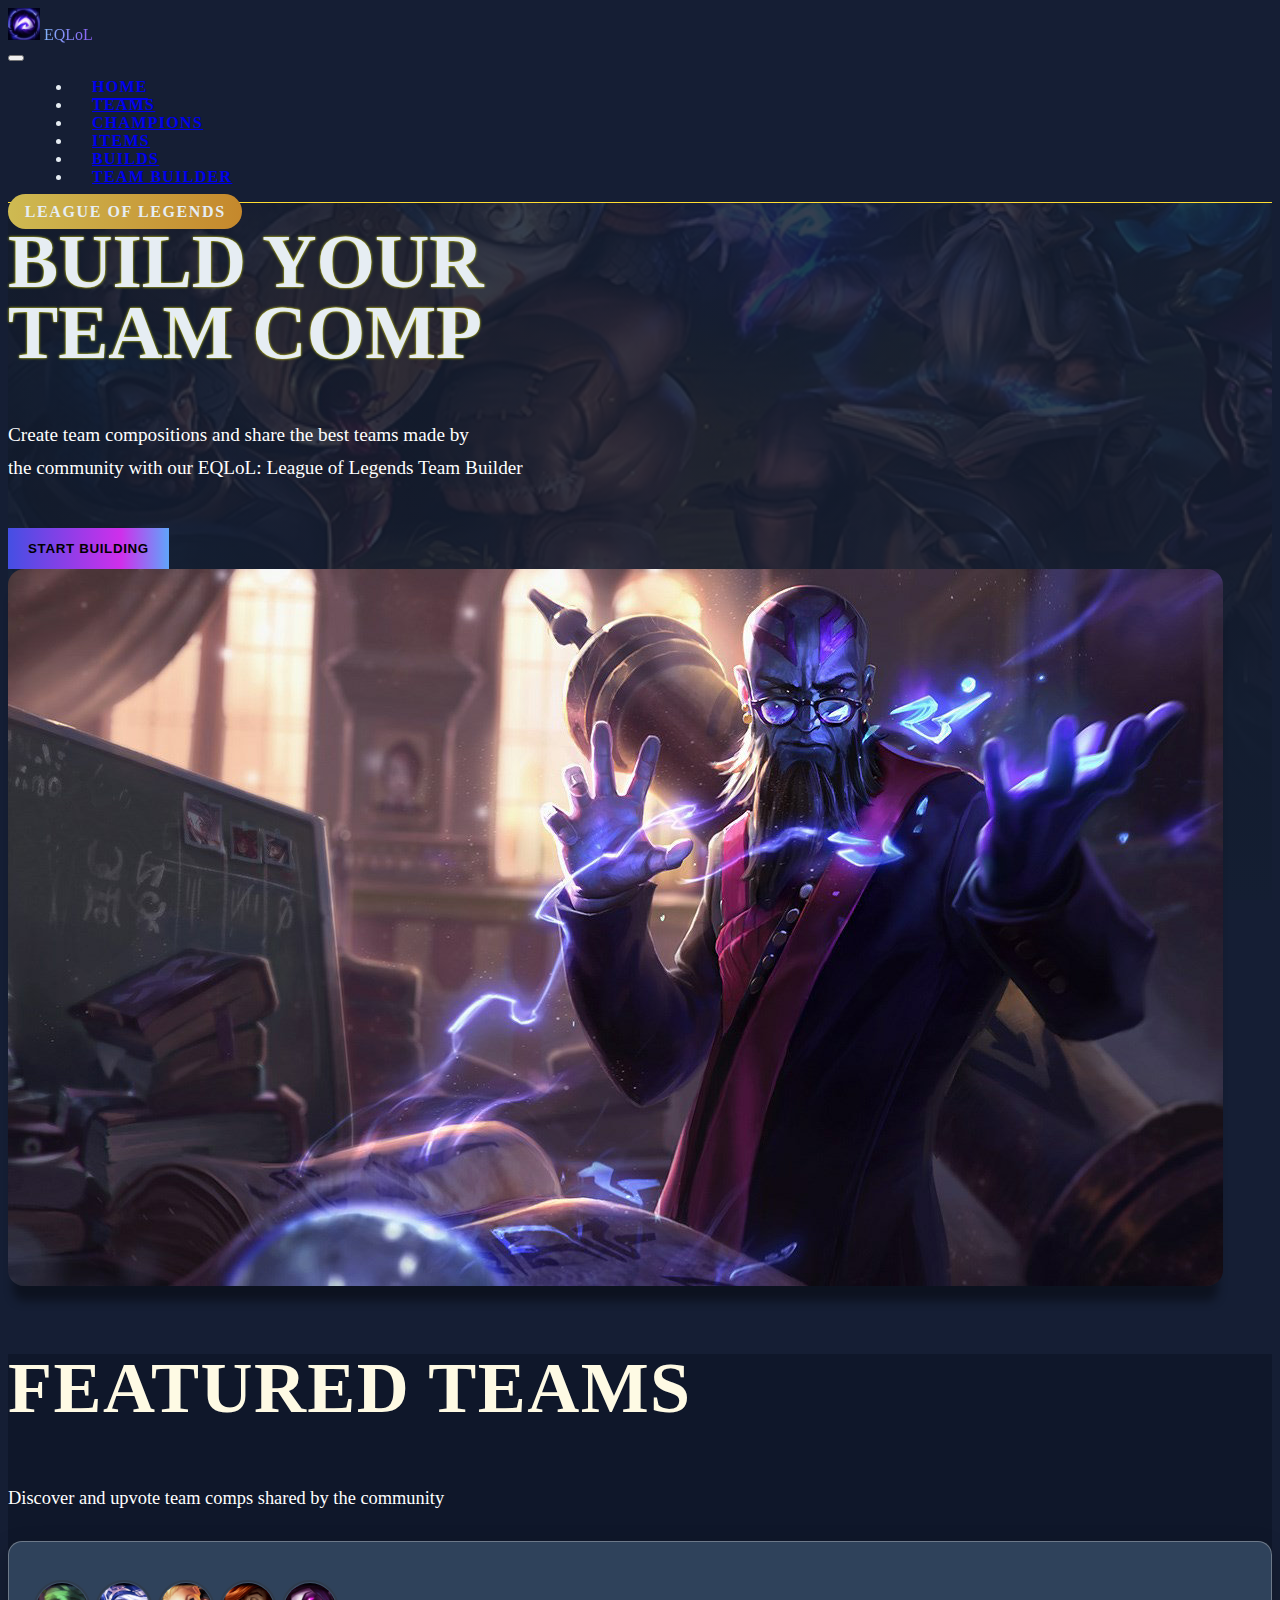
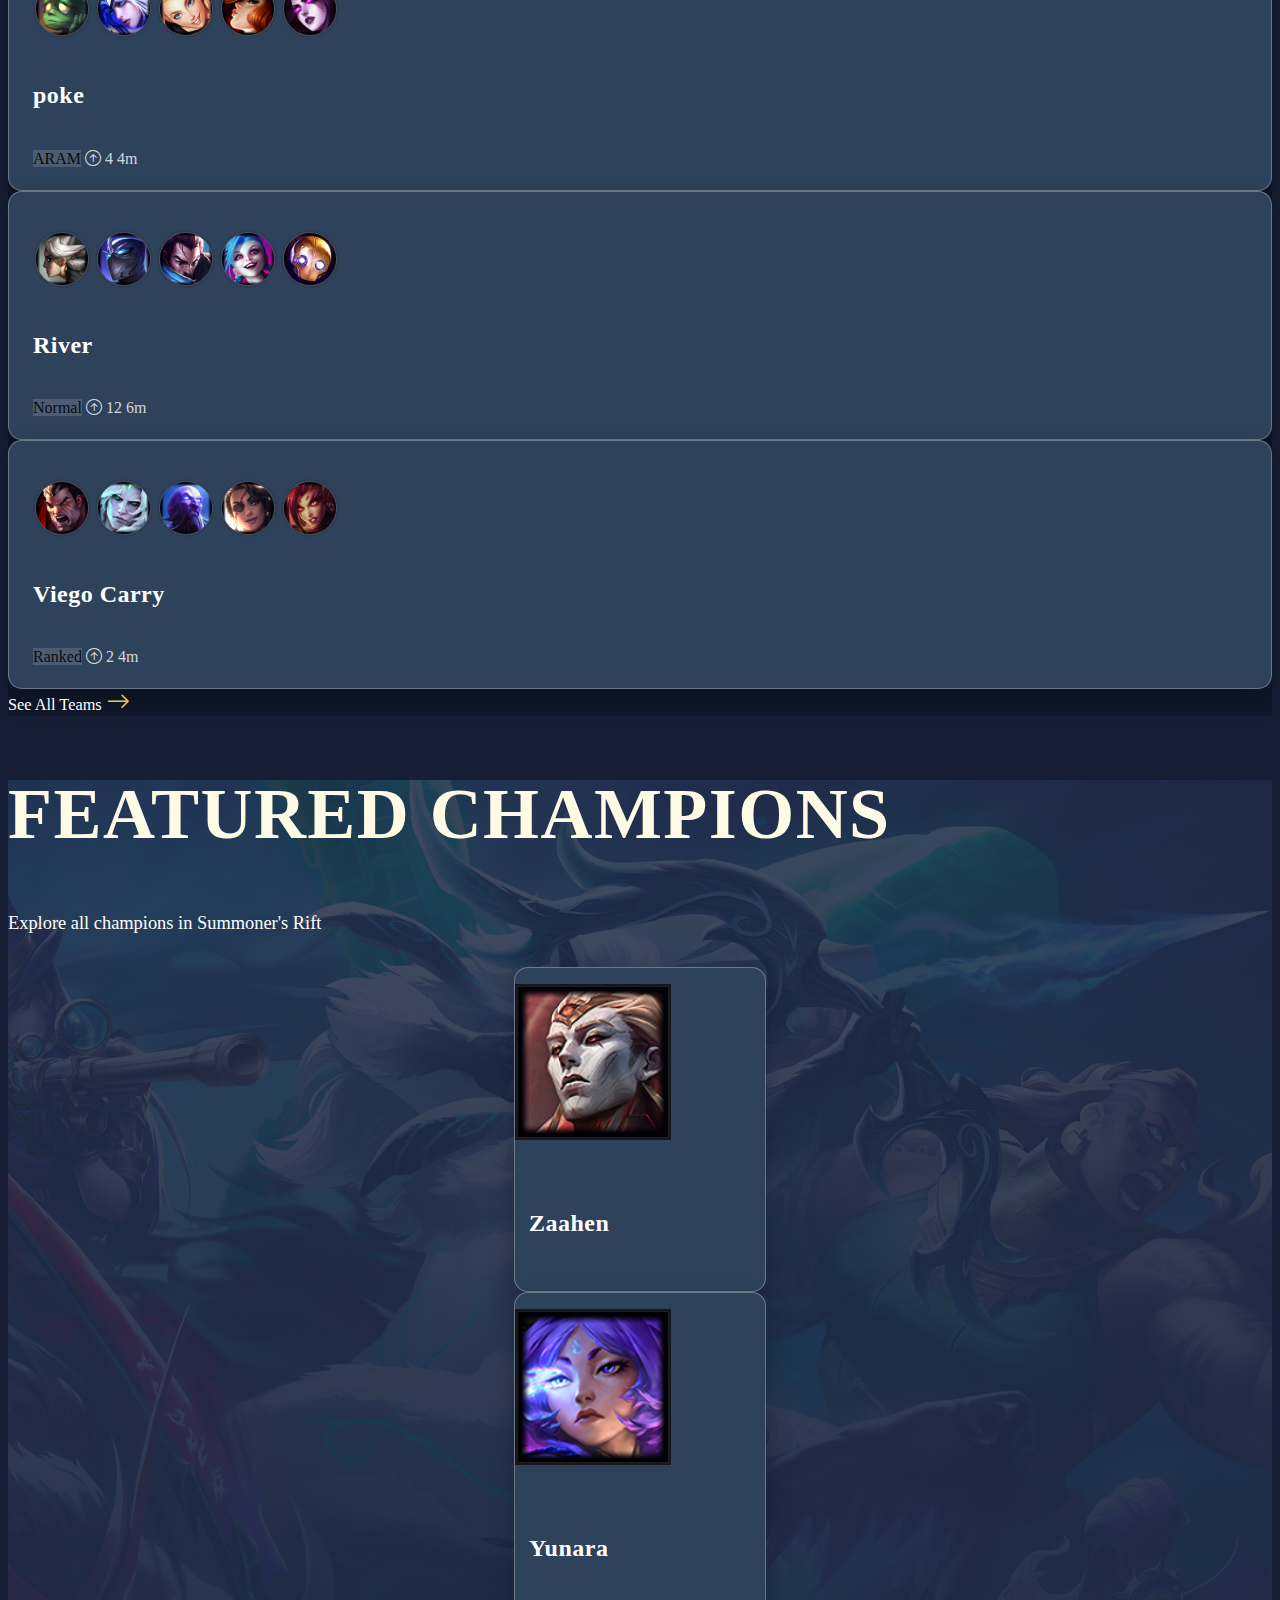
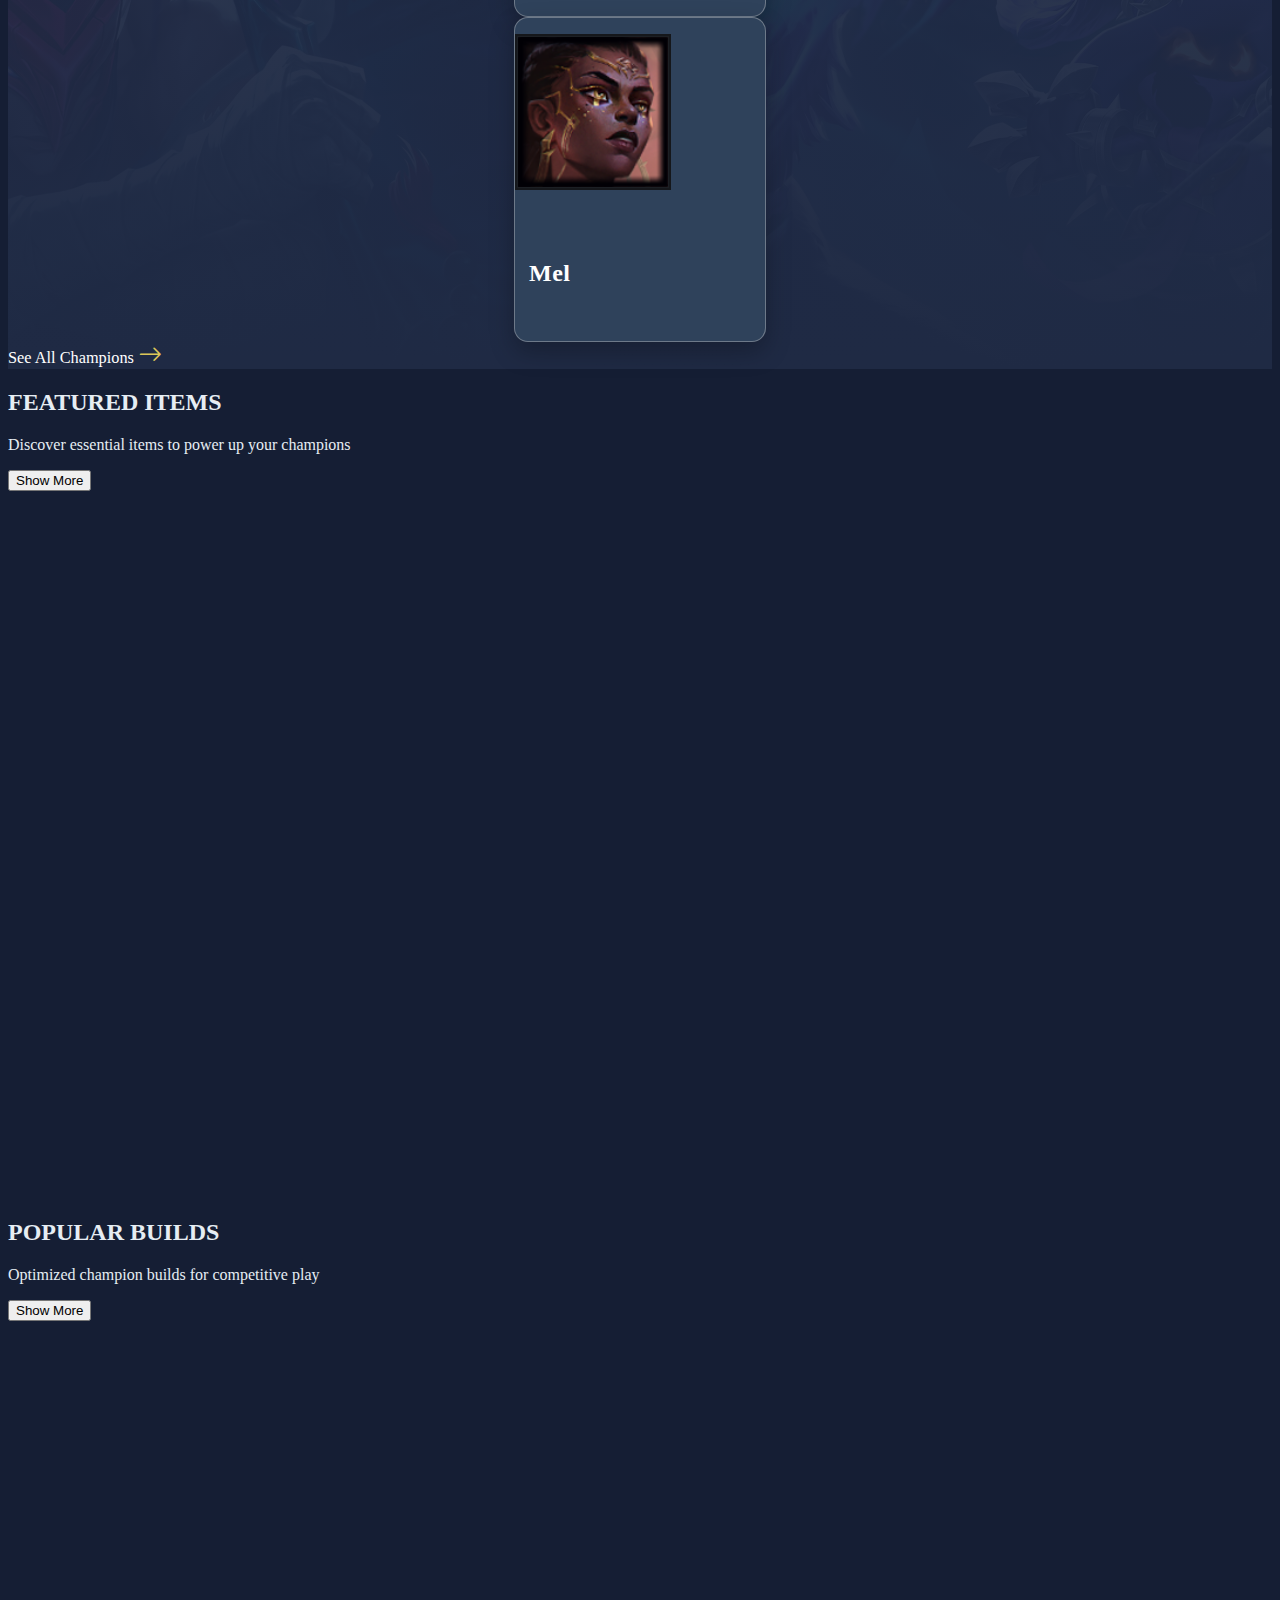
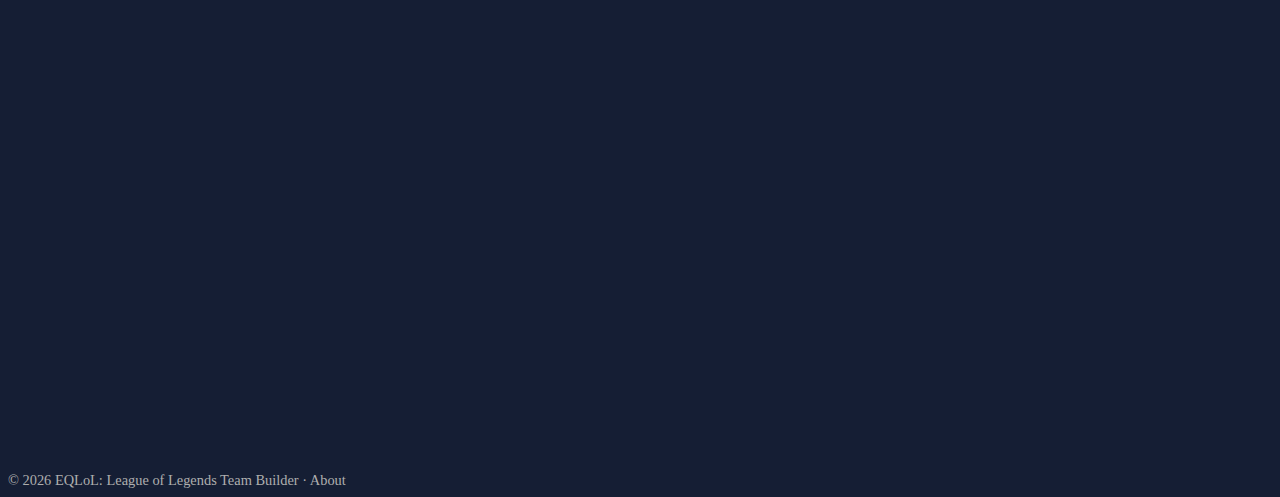
<file: view/index.html>
<!DOCTYPE html>
<html lang="en">

<head>
    <meta charset="UTF-8">
    <meta name="viewport" content="width=device-width, initial-scale=1.0">
    <title>EQLoL - League of Legends Team Builder</title>
    <link rel="icon" href="/images/favicon.jpeg" type="image/jpeg">
    <!-- Bootstrap CSS -->
    <link href="https://cdn.jsdelivr.net/npm/bootstrap@5.3.8/dist/css/bootstrap.min.css" rel="stylesheet"
        integrity="sha384-sRIl4kxILFvY47J16cr9ZwB07vP4J8+LH7qKQnuqkuIAvNWLzeN8tE5YBujZqJLB" crossorigin="anonymous" />
    <!-- Icons library -->
    <link rel="stylesheet" href="https://cdn.jsdelivr.net/npm/bootstrap-icons@1.13.1/font/bootstrap-icons.min.css">
    <link rel="stylesheet" href="css/stylesheet.css">
</head>

<body>
    <!-- templates from Bootstrap -->
    <!-- Navbar (Home, Teams, Champions, Items, Builds, Team Builder)-->
    <nav class="navbar navbar-expand-lg navbar-dark flex-column" style="padding-top: 0; padding-bottom: 0;">
        <!-- top row: application name -->
        <div class="container-fluid bg-black justify-content-start">
            <a class="navbar-brand fw-bold gradient-text" href="index.html">
                <img src="images/favicon.jpeg" width="32" height="32" class="me-2">
                EQLoL
            </a>
        </div>
    </nav>
    <nav class="navbar-bottom navbar-expand-lg navbar-dark flex-column sticky-top"
        style="padding-top: 0; padding-bottom: 0;">
        <!-- bottom row: options -->
        <div class="container-fluid bg-dark py-2 sticky-top">
            <button class="navbar-toggler" type="button" data-bs-toggle="collapse" data-bs-target="#navbarNav"
                aria-controls="navbarNav" aria-expanded="false" aria-label="Toggle navigation">
                <span class="navbar-toggler-icon"></span>
            </button>
            <div class="collapse navbar-collapse" id="navbarNav">
                <ul class="navbar-nav">
                    <li class="nav-item">
                        <a class="nav-link active" aria-current="page" href="index.html">Home</a>
                    </li>
                    <li class="nav-item">
                        <a class="nav-link" href="#">Teams</a>
                    </li>
                    <li class="nav-item">
                        <a class="nav-link" href="#">Champions</a>
                    </li>
                    <li class="nav-item">
                        <a class="nav-link" href="#">Items</a>
                    </li>
                    <li class="nav-item">
                        <a class="nav-link" href="#">Builds</a>
                    </li>
                    <li class="nav-item">
                        <a class="nav-link" href="#">Team Builder</a>
                    </li>
                </ul>
            </div>
        </div>
    </nav>

    <!-- Banner section-->
    <div class="banner-section p-5 text-white text-center" style="min-height: 90vh;">
        <div class="container">
            <div class="row align-items-center">

                <div class="col-md-6 text-center text-md-start">
                    <span class="banner-badge badge bg-primary mb-3">LEAGUE OF LEGENDS</span>

                    <h1>BUILD YOUR <br> TEAM COMP</h1>
                    <p>
                        Create team compositions and share the best teams made by <br> the community with our
                        EQLoL: League of Legends Team Builder
                    </p>

                    <button type="button" class="btn btn-primary btn-lg">START BUILDING</button>
                </div>

                <div class="col-md-6 text-center mt-4 mt-md-0">
                    <img src="images/Ryze_5.jpg" class="img-fluid rounded">
                </div>
            </div>
        </div>
    </div>

    <!-- Teams section (features most recent teams)-->
    <div class="teams-section p-5 text-white text-center">
        <div class="container">
            <div class="row">

                <div class="text-center">
                    <h2>FEATURED TEAMS</h2>
                    <p>
                        Discover and upvote team comps shared by the community
                    </p>
                </div>

                <div class="row g-4">
                    <!-- CARD 1 (placeholder) -->
                    <div class="col-12 col-md-4">
                        <a href="#" class="team-card-link">
                            <div class="team-card h-100">
                                <div class="card-body d-flex flex-column">
                                    <div class="d-flex align-items-center gap-2 mb-3 flex-wrap team-icons">
                                        <img src="images/champ_icons/amumu.png" class="champ-icon" alt="Amumu">
                                        <img src="images/champ_icons/ashe.png" class="champ-icon" alt="Ashe">
                                        <img src="images/champ_icons/lux.png" class="champ-icon" alt="Lux">
                                        <img src="images/champ_icons/miss_fortune.png" class="champ-icon"
                                            alt="Miss Fortune">
                                        <img src="images/champ_icons/morgana.png" class="champ-icon" alt="Morgana">
                                    </div>

                                    <h5 class="fw-bold text-center mb-3 team-title">poke</h5>

                                    <div
                                        class="d-flex justify-content-between align-items-center small text-muted mt-auto team-meta">
                                        <span class="d-flex align-items-center gap-2">
                                            <span class="badge rounded-pill team-badge text-white">ARAM</span>
                                            <span class="d-flex align-items-center gap-1 team-upvotes">
                                                <i class="bi bi-arrow-up-circle"></i> 4
                                            </span>
                                        </span>

                                        <span class="time-posted">4m</span>
                                    </div>
                                </div>
                            </div>
                        </a>
                    </div>

                    <!-- CARD 2 (placeholder) -->
                    <div class="col-12 col-md-4">
                        <a href="#" class="team-card-link">
                            <div class="team-card h-100">
                                <div class="card-body d-flex flex-column">

                                    <div class="d-flex align-items-center gap-2 mb-3 flex-wrap team-icons">
                                        <img src="images/champ_icons/camille.png" class="champ-icon" alt="Amumu">
                                        <img src="images/champ_icons/shen.png" class="champ-icon" alt="Ashe">
                                        <img src="images/champ_icons/yasuo.png" class="champ-icon" alt="Lux">
                                        <img src="images/champ_icons/jinx.png" class="champ-icon" alt="Miss Fortune">
                                        <img src="images/champ_icons/blitzcrank.png" class="champ-icon" alt="Morgana">
                                    </div>

                                    <h5 class="fw-bold text-center mb-3 team-title">River</h5>

                                    <div
                                        class="d-flex justify-content-between align-items-center small text-muted mt-auto team-meta">
                                        <span class="d-flex align-items-center gap-2">
                                            <span class="badge rounded-pill team-badge text-white">Normal</span>
                                            <span class="d-flex align-items-center gap-1 team-upvotes">
                                                <i class="bi bi-arrow-up-circle"></i> 12
                                            </span>
                                        </span>

                                        <span class="time-posted">6m</span>
                                    </div>
                                </div>
                            </div>
                        </a>
                    </div>

                    <!-- CARD 3 (placeholder) -->
                    <div class="col-12 col-md-4">
                        <a href="#" class="team-card-link">
                            <div class="team-card h-100">
                                <div class="card-body d-flex flex-column">

                                    <div class="d-flex align-items-center gap-2 mb-3 flex-wrap team-icons">
                                        <img src="images/champ_icons/darius.png" class="champ-icon" alt="Amumu">
                                        <img src="images/champ_icons/viego.png" class="champ-icon" alt="Ashe">
                                        <img src="images/champ_icons/ryze.png" class="champ-icon" alt="Lux">
                                        <img src="images/champ_icons/samira.png" class="champ-icon" alt="Miss Fortune">
                                        <img src="images/champ_icons/zyra.png" class="champ-icon" alt="Morgana">
                                    </div>

                                    <h5 class="fw-bold text-center mb-3 team-title">Viego Carry</h5>

                                    <div
                                        class="d-flex justify-content-between align-items-center small text-muted mt-auto team-meta">
                                        <span class="d-flex align-items-center gap-2">
                                            <span class="badge rounded-pill team-badge text-white">Ranked</span>
                                            <span class="d-flex align-items-center gap-1 team-upvotes">
                                                <i class="bi bi-arrow-up-circle"></i> 2
                                            </span>
                                        </span>

                                        <span class="time-posted">4m</span>
                                    </div>

                                </div>
                            </div>
                        </a>
                    </div>

                </div>
            </div>

            <!-- See ALl Teams arrow -->
            <div class="mt-4">
                <a href="#" class="see-all-teams d-inline-flex align-items-center gap-2">
                    <span>See All Teams</span>
                    <i class="bi bi-arrow-right"></i>
                </a>
            </div>

        </div>
    </div>

    <!-- Champions section (features latest champions)-->
    <div class="champs-section p-5 text-white text-center">
        <div class="container">
            <div class="row">

                <div class="text-center">
                    <h2>FEATURED CHAMPIONS</h2>
                    <p>
                        Explore all champions in Summoner's Rift
                    </p>
                </div>

                <div class="row g-4">
                    <!-- CARD 1 -->
                    <div class="col-12 col-md-4">
                        <a href="#" class="team-card-link">

                            <div class="champ-card h-100">
                                <img src="images/champ_icons/zaahen.png" class="champ-icon">

                                <div class="card-body d-flex flex-column">
                                    <h5 class="fw-bold text-center team-title">Zaahen</h5>
                                </div>
                            </div>
                        </a>
                    </div>

                    <!-- CARD 2 -->
                    <div class="col-12 col-md-4">
                        <a href="#" class="team-card-link">

                            <div class="champ-card h-100">
                                <img src="images/champ_icons/yunara.png" class="champ-icon">

                                <div class="card-body d-flex flex-column">
                                    <h5 class="fw-bold text-center team-title">Yunara</h5>
                                </div>
                            </div>
                        </a>
                    </div>

                    <!-- CARD 3 -->
                    <div class="col-12 col-md-4">
                        <a href="#" class="team-card-link">

                            <div class="champ-card h-100">
                                <img src="images/champ_icons/mel.png" class="champ-icon">

                                <div class="card-body d-flex flex-column">
                                    <h5 class="fw-bold text-center team-title">Mel</h5>
                                </div>
                            </div>
                        </a>
                    </div>

                </div>
            </div>

            <!-- See ALl Champions arrow -->
            <div class="mt-4">
                <a href="#" class="see-all-teams d-inline-flex align-items-center gap-2">
                    <span>See All Champions</span>
                    <i class="bi bi-arrow-right"></i>
                </a>
            </div>

        </div>
    </div>

    <!-- Items section-->
    <div class="p-5 bg-danger text-white text-center" style="min-height: 90vh;">
        <div class="container">
            <div class="row align-items-center">

                <div class="text-center">
                    <h2>FEATURED ITEMS</h2>

                    <p>
                        Discover essential items to power up your champions
                    </p>

                    <button type="button" class="btn btn-primary btn-md">Show More</button>
                </div>
            </div>
        </div>
    </div>

    <!-- Builds section-->
    <div class="p-5 bg-success text-white text-center" style="min-height: 90vh;">
        <div class="container">
            <div class="row align-items-center">

                <div class="text-center">
                    <h2>POPULAR BUILDS</h2>

                    <p>
                        Optimized champion builds for competitive play
                    </p>

                    <button type="button" class="btn btn-primary btn-md">Show More</button>
                </div>
            </div>
        </div>
    </div>

    <!-- Footer -->
    <footer class="text-center p-3 bg-black" style="font-size: 0.9rem; color:#aeaeae;">
        © 2026 EQLoL: League of Legends Team Builder ·
        <a href="#" style="color:#aeaeae; text-decoration:none;">About</a>
    </footer>


    <!-- Bootstrap Javascript -->
    <script src="https://cdn.jsdelivr.net/npm/bootstrap@5.3.8/dist/js/bootstrap.bundle.min.js"
        integrity="sha384-FKyoEForCGlyvwx9Hj09JcYn3nv7wiPVlz7YYwJrWVcXK/BmnVDxM+D2scQbITxI" crossorigin="anonymous">
        </script>

</body>

</html>
</file>
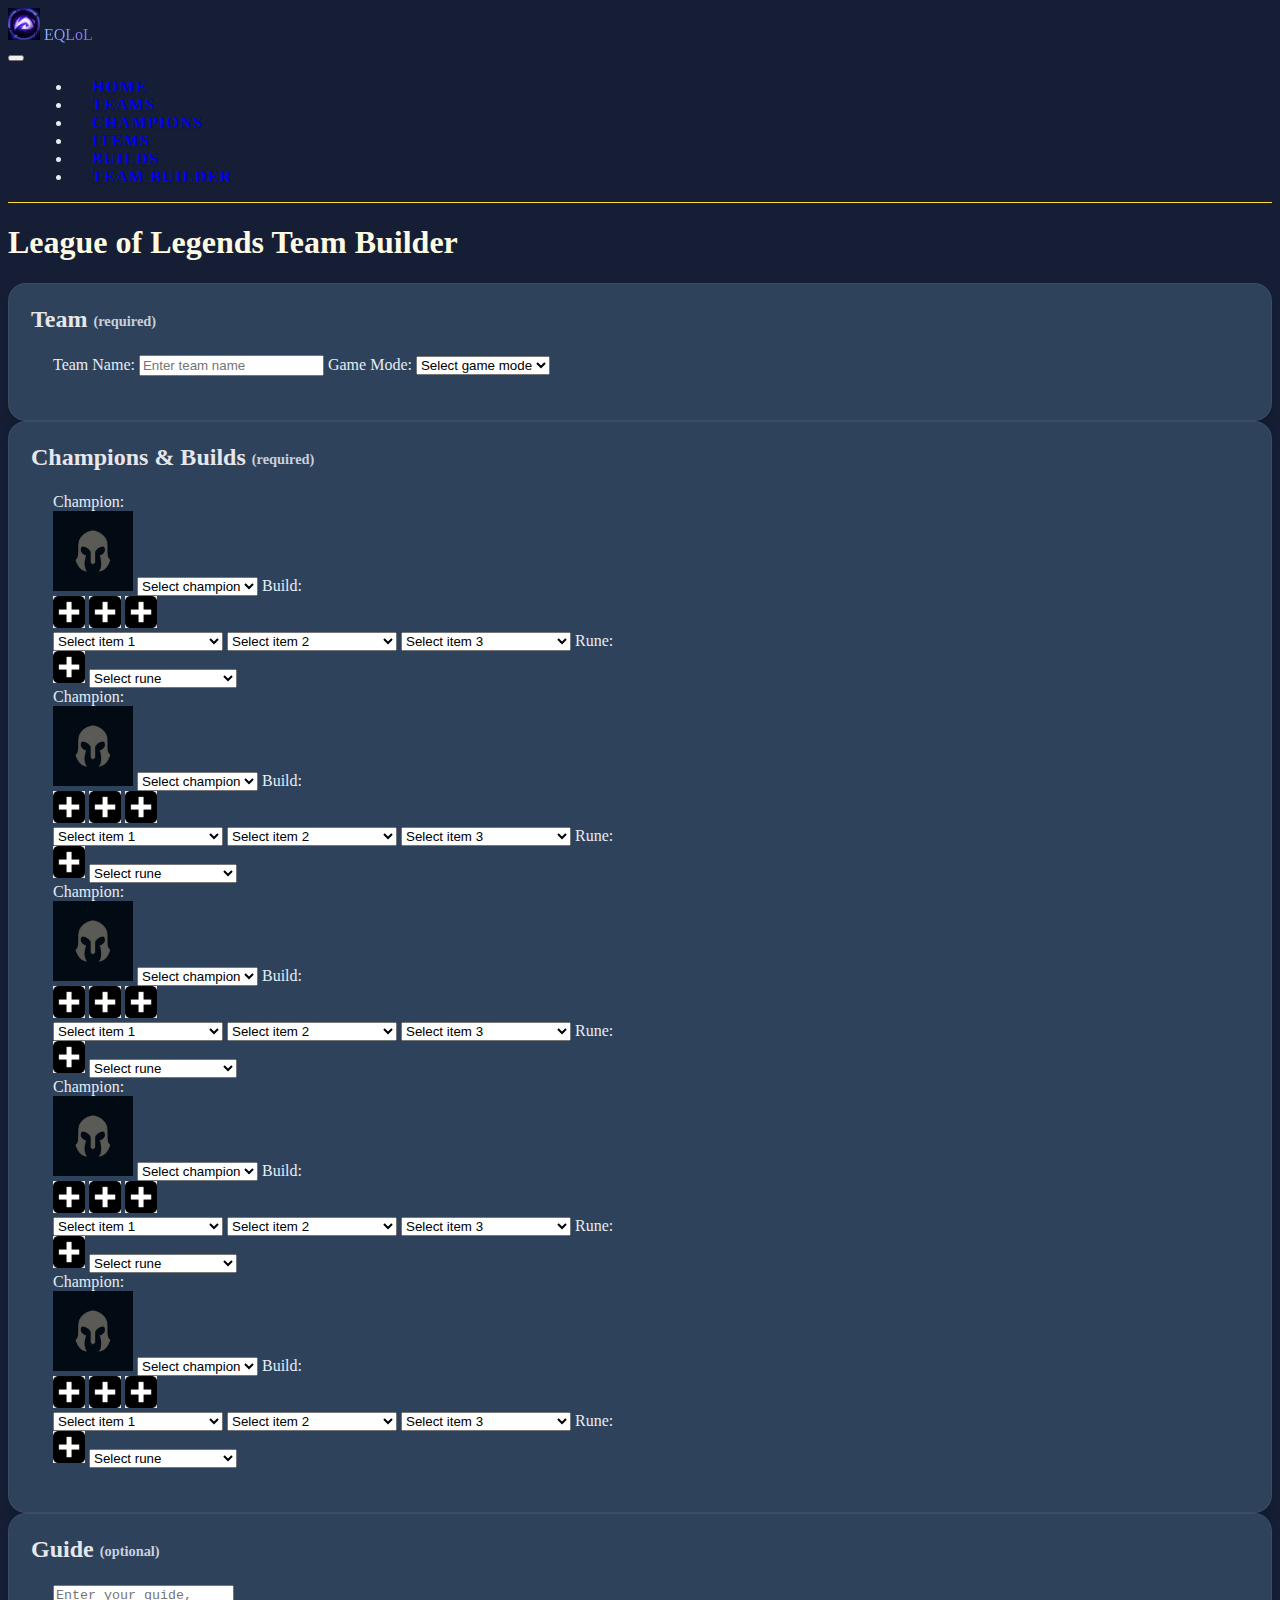
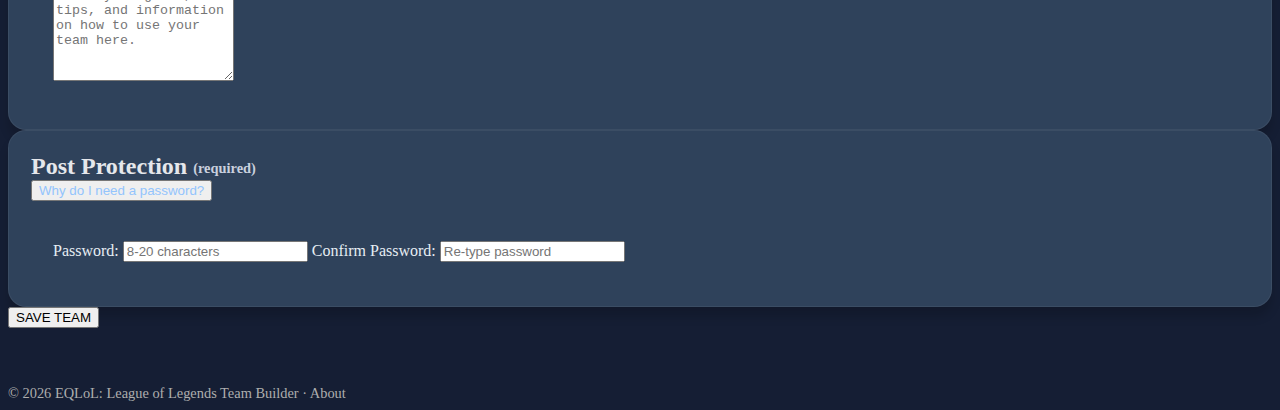
<file: public_html/team_builder.html>
<!DOCTYPE html>
<html lang="en">

<head>
    <meta charset="UTF-8">
    <meta name="viewport" content="width=device-width, initial-scale=1.0">
    <title>EQLoL - League of Legends Team Builder</title>
    <link rel="icon" href="images/favicon.jpeg" type="image/jpeg">
    <!-- Bootstrap CSS -->
    <link href="https://cdn.jsdelivr.net/npm/bootstrap@5.3.8/dist/css/bootstrap.min.css" rel="stylesheet"
        integrity="sha384-sRIl4kxILFvY47J16cr9ZwB07vP4J8+LH7qKQnuqkuIAvNWLzeN8tE5YBujZqJLB" crossorigin="anonymous" />
    <!-- Icons library -->
    <link rel="stylesheet" href="https://cdn.jsdelivr.net/npm/bootstrap-icons@1.13.1/font/bootstrap-icons.min.css">
    <!-- Custom CSS -->
    <link rel="stylesheet" href="css/stylesheet.css">
</head>

<body>
    <!-- Navbar -->
    <nav class="navbar navbar-expand-lg navbar-dark flex-column" style="padding-top: 0; padding-bottom: 0;">
        <!-- top row: web app name -->
        <div class="container-fluid bg-black justify-content-start">
            <a class="navbar-brand fw-bold gradient-text" href="index.html">
                <img src="images/favicon.jpeg" width="32" height="32" class="me-2">
                EQLoL
            </a>
        </div>
    </nav>
    <nav class="navbar-bottom navbar-expand-lg navbar-dark flex-column sticky-top"
        style="padding-top: 0; padding-bottom: 0;">
        <!-- bottom row: options (Home, Teams, Champions, Items, Builds, Team Builder) -->
        <div class="container-fluid bg-dark py-2 sticky-top">
            <button class="navbar-toggler" type="button" data-bs-toggle="collapse" data-bs-target="#navbarNav"
                aria-controls="navbarNav" aria-expanded="false" aria-label="Toggle navigation">
                <span class="navbar-toggler-icon"></span>
            </button>
            <div class="collapse navbar-collapse" id="navbarNav">
                <ul class="navbar-nav">
                    <li class="nav-item">
                        <a class="nav-link active" aria-current="page" href="index.html">Home</a>
                    </li>
                    <li class="nav-item">
                        <a class="nav-link" href="#">Teams</a>
                    </li>
                    <li class="nav-item">
                        <a class="nav-link" href="#">Champions</a>
                    </li>
                    <li class="nav-item">
                        <a class="nav-link" href="#">Items</a>
                    </li>
                    <li class="nav-item">
                        <a class="nav-link" href="#">Builds</a>
                    </li>
                    <li class="nav-item">
                        <a class="nav-link" href="team_builder.html">Team Builder</a>
                    </li>
                </ul>
            </div>
        </div>
    </nav>

    <div class="container py-5">
        <div class="build-container mx-auto">
            <h1>League of Legends Team Builder</h1>

            <form method="post" action="#">
                <section class="mt-4">
                    <div class="form-section">
                        <h2 class="form-title">Team <span class="form-span">(required)</span></h2>

                        <div class="form-body">
                            <label class="form-label" for="team_name">Team Name:</label>
                            <input class="form-control" id="team_name" name="team_name" placeholder="Enter team name"
                                required />

                            <label class="form-label mt-4" for="game_mode">Game Mode:</label>
                            <select class="form-select" id="game_mode" name="game_mode" required>
                                <option value="" disabled selected hidden>Select game mode</option>
                                <option value="normal">Normal</option>
                                <option value="ranked">Ranked</option>
                                <option value="aram">ARAM</option>
                            </select>
                        </div>
                    </div>

                </section>

                <!-- Team -->
                <section class="mt-4">
                    <div class="form-section">
                        <h2 class="form-title">Champions & Builds <span class="form-span">(required)</span></h2>

                        <div class="form-body">
                            <div class="row text-center justify-content-center gx-5 gy-4">

                                <!-- Champion 1 -->
                                <div class="col-6 col-md-2">
                                    <label class="form-label mt-2" for="champ1">Champion:</label>
                                    <br>
                                    <img class="mb-2" id="champ1Preview" src="images/champ_icons/champ_placeholder.png"
                                        width="80">

                                    <select class="form-select" id="champ1" name="champ1" required
                                        onchange="updateChampPreview(champ1, champ1Preview)">
                                        <option value="" disabled selected hidden>Select champion</option>
                                        <option value="amumu">Amumu</option>
                                        <option value="ashe">Ashe</option>
                                        <option value="blitzcrank">Blitzcrank</option>
                                        <option value="camille">Camille</option>
                                        <option value="darius">Darius</option>
                                        <option value="jinx">Jinx</option>
                                        <option value="lux">Lux</option>
                                        <option value="miss_fortune">Miss Fortune</option>
                                        <option value="morgana">Morgana</option>
                                        <option value="pyke">Pyke</option>
                                        <option value="ryze">Ryze</option>
                                        <option value="samira">Samira</option>
                                        <option value="shen">Shen</option>
                                        <option value="teemo">Teemo</option>
                                        <option value="viego">Viego</option>
                                        <option value="yasuo">Yasuo</option>
                                        <option value="yunara">Yunara</option>
                                        <option value="zaahen">Zaahen</option>
                                        <option value="zyra">Zyra</option>
                                    </select>

                                    <!-- Items -->
                                    <label class="form-label mt-2" for="build1Item1">Build:</label>

                                    <div class="d-flex justify-content-center gap-1 mb-2">
                                        <img id="build1Item1Preview" src="images/item_rune_placeholder.png" width="32">
                                        <img id="build1Item2Preview" src="images/item_rune_placeholder.png" width="32">
                                        <img id="build1Item3Preview" src="images/item_rune_placeholder.png" width="32">
                                    </div>

                                    <select class="form-select" id="build1Item1" name="build1Item1" required
                                        onchange="updateItemPreview(build1Item1, build1Item1Preview)">
                                        <option value="" disabled selected hidden>Select item 1</option>
                                        <option value="bork">Blade of the Ruined King</option>
                                        <option value="celestial_opposition">Celestial Opposition</option>
                                        <option value="kraken_slayer">Kraken Slayer</option>
                                        <option value="nashors_tooth">Nashors Tooth</option>
                                        <option value="steraks_gage">Steraks Gage</option>
                                        <option value="trinity_force">Trinity Force</option>
                                        <option value="void_staff">Void Staff</option>
                                        <option value="rapid_firecannon">Rapid Firecannon</option>
                                        <option value="sunfire_aegis">Sunfire Aegis</option>
                                        <option value="terminus">Terminus</option>
                                    </select>
                                    <select class="form-select mt-3" id="build1Item2" name="build1Item2" required
                                        onchange="updateItemPreview(build1Item2, build1Item2Preview)">
                                        <option value="" disabled selected hidden>Select item 2</option>
                                        <option value="bork">Blade of the Ruined King</option>
                                        <option value="celestial_opposition">Celestial Opposition</option>
                                        <option value="kraken_slayer">Kraken Slayer</option>
                                        <option value="nashors_tooth">Nashors Tooth</option>
                                        <option value="steraks_gage">Steraks Gage</option>
                                        <option value="trinity_force">Trinity Force</option>
                                        <option value="void_staff">Void Staff</option>
                                        <option value="rapid_firecannon">Rapid Firecannon</option>
                                        <option value="sunfire_aegis">Sunfire Aegis</option>
                                        <option value="terminus">Terminus</option>
                                    </select>
                                    <select class="form-select mt-3" id="build1Item3" name="build1Item3" required
                                        onchange="updateItemPreview(build1Item3, build1Item3Preview)">
                                        <option value="" disabled selected hidden>Select item 3</option>
                                        <option value="bork">Blade of the Ruined King</option>
                                        <option value="celestial_opposition">Celestial Opposition</option>
                                        <option value="kraken_slayer">Kraken Slayer</option>
                                        <option value="nashors_tooth">Nashors Tooth</option>
                                        <option value="steraks_gage">Steraks Gage</option>
                                        <option value="trinity_force">Trinity Force</option>
                                        <option value="void_staff">Void Staff</option>
                                        <option value="rapid_firecannon">Rapid Firecannon</option>
                                        <option value="sunfire_aegis">Sunfire Aegis</option>
                                        <option value="terminus">Terminus</option>
                                    </select>

                                    <!-- Rune -->
                                    <label class="form-label mt-2" for="rune1">Rune:</label>
                                    <br>
                                    <img class="mb-2" id="build1RunePreview" src="images/item_rune_placeholder.png"
                                        width="32">

                                    <select class="form-select" id="rune1" name="rune1" required
                                        onchange="updateRunePreview(rune1, build1RunePreview)">
                                        <option value="" disabled selected hidden>Select rune</option>
                                        <option value="Conqueror_rune">Conqueror</option>
                                        <option value="Hails_of_Blades_rune">Hails of Blade</option>
                                        <option value="Lethal_Tempo_rune">Lethal Tempo</option>
                                        <option value="Press_the_Attack_rune">Press the Attack</option>
                                        <option value="Arcane_Comet_rune">Arcane Comet</option>
                                        <option value="Grasp_of_the_Undying_rune">Grasp of the Undying</option>
                                        <option value="Summon_Aery_rune">Summon Aery</option>
                                    </select>
                                </div>

                                <!-- Champion 2 -->
                                <div class="col-6 col-md-2">
                                    <label class="form-label mt-2" for="champ2">Champion:</label>
                                    <br>
                                    <img class="mb-2" id="champ2Preview" src="images/champ_icons/champ_placeholder.png"
                                        width="80">

                                    <select class="form-select" id="champ2" name="champ2" required
                                        onchange="updateChampPreview(champ2, champ2Preview)">
                                        <option value="" disabled selected hidden>Select champion</option>
                                        <option value="amumu">Amumu</option>
                                        <option value="ashe">Ashe</option>
                                        <option value="blitzcrank">Blitzcrank</option>
                                        <option value="camille">Camille</option>
                                        <option value="darius">Darius</option>
                                        <option value="jinx">Jinx</option>
                                        <option value="lux">Lux</option>
                                        <option value="miss_fortune">Miss Fortune</option>
                                        <option value="morgana">Morgana</option>
                                        <option value="pyke">Pyke</option>
                                        <option value="ryze">Ryze</option>
                                        <option value="samira">Samira</option>
                                        <option value="shen">Shen</option>
                                        <option value="teemo">Teemo</option>
                                        <option value="viego">Viego</option>
                                        <option value="yasuo">Yasuo</option>
                                        <option value="yunara">Yunara</option>
                                        <option value="zaahen">Zaahen</option>
                                        <option value="zyra">Zyra</option>
                                    </select>

                                    <!-- Items -->
                                    <label class="form-label mt-2" for="build2Item1">Build:</label>

                                    <div class="d-flex justify-content-center gap-1 mb-2">
                                        <img id="build2Item1Preview" src="images/item_rune_placeholder.png" width="32">
                                        <img id="build2Item2Preview" src="images/item_rune_placeholder.png" width="32">
                                        <img id="build2Item3Preview" src="images/item_rune_placeholder.png" width="32">
                                    </div>

                                    <select class="form-select" id="build2Item1" name="build2Item1" required
                                        onchange="updateItemPreview(build2Item1, build2Item1Preview)">
                                        <option value="" disabled selected hidden>Select item 1</option>
                                        <option value="bork">Blade of the Ruined King</option>
                                        <option value="celestial_opposition">Celestial Opposition</option>
                                        <option value="kraken_slayer">Kraken Slayer</option>
                                        <option value="nashors_tooth">Nashors Tooth</option>
                                        <option value="steraks_gage">Steraks Gage</option>
                                        <option value="trinity_force">Trinity Force</option>
                                        <option value="void_staff">Void Staff</option>
                                        <option value="rapid_firecannon">Rapid Firecannon</option>
                                        <option value="sunfire_aegis">Sunfire Aegis</option>
                                        <option value="terminus">Terminus</option>
                                    </select>
                                    <select class="form-select mt-3" id="build2Item2" name="build2Item2" required
                                        onchange="updateItemPreview(build2Item2, build2Item2Preview)">
                                        <option value="" disabled selected hidden>Select item 2</option>
                                        <option value="bork">Blade of the Ruined King</option>
                                        <option value="celestial_opposition">Celestial Opposition</option>
                                        <option value="kraken_slayer">Kraken Slayer</option>
                                        <option value="nashors_tooth">Nashors Tooth</option>
                                        <option value="steraks_gage">Steraks Gage</option>
                                        <option value="trinity_force">Trinity Force</option>
                                        <option value="void_staff">Void Staff</option>
                                        <option value="rapid_firecannon">Rapid Firecannon</option>
                                        <option value="sunfire_aegis">Sunfire Aegis</option>
                                        <option value="terminus">Terminus</option>
                                    </select>
                                    <select class="form-select mt-3" id="build2Item3" name="build2Item3" required
                                        onchange="updateItemPreview(build2Item3, build2Item3Preview)">
                                        <option value="" disabled selected hidden>Select item 3</option>
                                        <option value="bork">Blade of the Ruined King</option>
                                        <option value="celestial_opposition">Celestial Opposition</option>
                                        <option value="kraken_slayer">Kraken Slayer</option>
                                        <option value="nashors_tooth">Nashors Tooth</option>
                                        <option value="steraks_gage">Steraks Gage</option>
                                        <option value="trinity_force">Trinity Force</option>
                                        <option value="void_staff">Void Staff</option>
                                        <option value="rapid_firecannon">Rapid Firecannon</option>
                                        <option value="sunfire_aegis">Sunfire Aegis</option>
                                        <option value="terminus">Terminus</option>
                                    </select>

                                    <!-- Rune -->
                                    <label class="form-label mt-2" for="rune2">Rune:</label>
                                    <br>
                                    <img class="mb-2" id="build2RunePreview" src="images/item_rune_placeholder.png"
                                        width="32">

                                    <select class="form-select" id="rune2" name="rune2" required
                                        onchange="updateRunePreview(rune2, build2RunePreview)">
                                        <option value="" disabled selected hidden>Select rune</option>
                                        <option value="Conqueror_rune">Conqueror</option>
                                        <option value="Hails_of_Blades_rune">Hails of Blade</option>
                                        <option value="Lethal_Tempo_rune">Lethal Tempo</option>
                                        <option value="Press_the_Attack_rune">Press the Attack</option>
                                        <option value="Arcane_Comet_rune">Arcane Comet</option>
                                        <option value="Grasp_of_the_Undying_rune">Grasp of the Undying</option>
                                        <option value="Summon_Aery_rune">Summon Aery</option>
                                    </select>
                                </div>

                                <!-- Champion 3 -->
                                <div class="col-6 col-md-2">
                                    <label class="form-label mt-2" for="champ3">Champion:</label>
                                    <br>
                                    <img class="mb-2" id="champ3Preview" src="images/champ_icons/champ_placeholder.png"
                                        width="80">

                                    <select class="form-select" id="champ3" name="champ3" required
                                        onchange="updateChampPreview(champ3, champ3Preview)">
                                        <option value="" disabled selected hidden>Select champion</option>
                                        <option value="amumu">Amumu</option>
                                        <option value="ashe">Ashe</option>
                                        <option value="blitzcrank">Blitzcrank</option>
                                        <option value="camille">Camille</option>
                                        <option value="darius">Darius</option>
                                        <option value="jinx">Jinx</option>
                                        <option value="lux">Lux</option>
                                        <option value="miss_fortune">Miss Fortune</option>
                                        <option value="morgana">Morgana</option>
                                        <option value="pyke">Pyke</option>
                                        <option value="ryze">Ryze</option>
                                        <option value="samira">Samira</option>
                                        <option value="shen">Shen</option>
                                        <option value="teemo">Teemo</option>
                                        <option value="viego">Viego</option>
                                        <option value="yasuo">Yasuo</option>
                                        <option value="yunara">Yunara</option>
                                        <option value="zaahen">Zaahen</option>
                                        <option value="zyra">Zyra</option>
                                    </select>

                                    <!-- Items -->
                                    <label class="form-label mt-2" for="build3Item1">Build:</label>

                                    <div class="d-flex justify-content-center gap-1 mb-2">
                                        <img id="build3Item1Preview" src="images/item_rune_placeholder.png" width="32">
                                        <img id="build3Item2Preview" src="images/item_rune_placeholder.png" width="32">
                                        <img id="build3Item3Preview" src="images/item_rune_placeholder.png" width="32">
                                    </div>

                                    <select class="form-select" id="build3Item1" name="build3Item1" required
                                        onchange="updateItemPreview(build3Item1, build3Item1Preview)">
                                        <option value="" disabled selected hidden>Select item 1</option>
                                        <option value="bork">Blade of the Ruined King</option>
                                        <option value="celestial_opposition">Celestial Opposition</option>
                                        <option value="kraken_slayer">Kraken Slayer</option>
                                        <option value="nashors_tooth">Nashors Tooth</option>
                                        <option value="steraks_gage">Steraks Gage</option>
                                        <option value="trinity_force">Trinity Force</option>
                                        <option value="void_staff">Void Staff</option>
                                        <option value="rapid_firecannon">Rapid Firecannon</option>
                                        <option value="sunfire_aegis">Sunfire Aegis</option>
                                        <option value="terminus">Terminus</option>
                                    </select>
                                    <select class="form-select mt-3" id="build3Item2" name="build3Item2" required
                                        onchange="updateItemPreview(build3Item2, build3Item2Preview)">
                                        <option value="" disabled selected hidden>Select item 2</option>
                                        <option value="bork">Blade of the Ruined King</option>
                                        <option value="celestial_opposition">Celestial Opposition</option>
                                        <option value="kraken_slayer">Kraken Slayer</option>
                                        <option value="nashors_tooth">Nashors Tooth</option>
                                        <option value="steraks_gage">Steraks Gage</option>
                                        <option value="trinity_force">Trinity Force</option>
                                        <option value="void_staff">Void Staff</option>
                                        <option value="rapid_firecannon">Rapid Firecannon</option>
                                        <option value="sunfire_aegis">Sunfire Aegis</option>
                                        <option value="terminus">Terminus</option>
                                    </select>
                                    <select class="form-select mt-3" id="build3Item3" name="build3Item3" required
                                        onchange="updateItemPreview(build3Item3, build3Item3Preview)">
                                        <option value="" disabled selected hidden>Select item 3</option>
                                        <option value="bork">Blade of the Ruined King</option>
                                        <option value="celestial_opposition">Celestial Opposition</option>
                                        <option value="kraken_slayer">Kraken Slayer</option>
                                        <option value="nashors_tooth">Nashors Tooth</option>
                                        <option value="steraks_gage">Steraks Gage</option>
                                        <option value="trinity_force">Trinity Force</option>
                                        <option value="void_staff">Void Staff</option>
                                        <option value="rapid_firecannon">Rapid Firecannon</option>
                                        <option value="sunfire_aegis">Sunfire Aegis</option>
                                        <option value="terminus">Terminus</option>
                                    </select>

                                    <!-- Rune -->
                                    <label class="form-label mt-2" for="rune3">Rune:</label>
                                    <br>
                                    <img class="mb-2" id="build3RunePreview" src="images/item_rune_placeholder.png"
                                        width="32">

                                    <select class="form-select" id="rune3" name="rune3" required
                                        onchange="updateRunePreview(rune3, build3RunePreview)">
                                        <option value="" disabled selected hidden>Select rune</option>
                                        <option value="Conqueror_rune">Conqueror</option>
                                        <option value="Hails_of_Blades_rune">Hails of Blade</option>
                                        <option value="Lethal_Tempo_rune">Lethal Tempo</option>
                                        <option value="Press_the_Attack_rune">Press the Attack</option>
                                        <option value="Arcane_Comet_rune">Arcane Comet</option>
                                        <option value="Grasp_of_the_Undying_rune">Grasp of the Undying</option>
                                        <option value="Summon_Aery_rune">Summon Aery</option>
                                    </select>
                                </div>

                                <!-- Champion 4 -->
                                <div class="col-6 col-md-2">
                                    <label class="form-label mt-2" for="champ4">Champion:</label>
                                    <br>
                                    <img class="mb-2" id="champ4Preview" src="images/champ_icons/champ_placeholder.png"
                                        width="80">

                                    <select class="form-select" id="champ4" name="champ4" required
                                        onchange="updateChampPreview(champ4, champ4Preview)">
                                        <option value="" disabled selected hidden>Select champion</option>
                                        <option value="amumu">Amumu</option>
                                        <option value="ashe">Ashe</option>
                                        <option value="blitzcrank">Blitzcrank</option>
                                        <option value="camille">Camille</option>
                                        <option value="darius">Darius</option>
                                        <option value="jinx">Jinx</option>
                                        <option value="lux">Lux</option>
                                        <option value="miss_fortune">Miss Fortune</option>
                                        <option value="morgana">Morgana</option>
                                        <option value="pyke">Pyke</option>
                                        <option value="ryze">Ryze</option>
                                        <option value="samira">Samira</option>
                                        <option value="shen">Shen</option>
                                        <option value="teemo">Teemo</option>
                                        <option value="viego">Viego</option>
                                        <option value="yasuo">Yasuo</option>
                                        <option value="yunara">Yunara</option>
                                        <option value="zaahen">Zaahen</option>
                                        <option value="zyra">Zyra</option>
                                    </select>

                                    <!-- Items -->
                                    <label class="form-label mt-2" for="build4Item1">Build:</label>

                                    <div class="d-flex justify-content-center gap-1 mb-2">
                                        <img id="build4Item1Preview" src="images/item_rune_placeholder.png" width="32">
                                        <img id="build4Item2Preview" src="images/item_rune_placeholder.png" width="32">
                                        <img id="build4Item3Preview" src="images/item_rune_placeholder.png" width="32">
                                    </div>

                                    <select class="form-select" id="build4Item1" name="build4Item1" required
                                        onchange="updateItemPreview(build4Item1, build4Item1Preview)">
                                        <option value="" disabled selected hidden>Select item 1</option>
                                        <option value="bork">Blade of the Ruined King</option>
                                        <option value="celestial_opposition">Celestial Opposition</option>
                                        <option value="kraken_slayer">Kraken Slayer</option>
                                        <option value="nashors_tooth">Nashors Tooth</option>
                                        <option value="steraks_gage">Steraks Gage</option>
                                        <option value="trinity_force">Trinity Force</option>
                                        <option value="void_staff">Void Staff</option>
                                        <option value="rapid_firecannon">Rapid Firecannon</option>
                                        <option value="sunfire_aegis">Sunfire Aegis</option>
                                        <option value="terminus">Terminus</option>
                                    </select>
                                    <select class="form-select mt-3" id="build4Item2" name="build4Item2" required
                                        onchange="updateItemPreview(build4Item2, build4Item2Preview)">
                                        <option value="" disabled selected hidden>Select item 2</option>
                                        <option value="bork">Blade of the Ruined King</option>
                                        <option value="celestial_opposition">Celestial Opposition</option>
                                        <option value="kraken_slayer">Kraken Slayer</option>
                                        <option value="nashors_tooth">Nashors Tooth</option>
                                        <option value="steraks_gage">Steraks Gage</option>
                                        <option value="trinity_force">Trinity Force</option>
                                        <option value="void_staff">Void Staff</option>
                                        <option value="rapid_firecannon">Rapid Firecannon</option>
                                        <option value="sunfire_aegis">Sunfire Aegis</option>
                                        <option value="terminus">Terminus</option>
                                    </select>
                                    <select class="form-select mt-3" id="build4Item3" name="build4Item3" required
                                        onchange="updateItemPreview(build4Item3, build4Item3Preview)">
                                        <option value="" disabled selected hidden>Select item 3</option>
                                        <option value="bork">Blade of the Ruined King</option>
                                        <option value="celestial_opposition">Celestial Opposition</option>
                                        <option value="kraken_slayer">Kraken Slayer</option>
                                        <option value="nashors_tooth">Nashors Tooth</option>
                                        <option value="steraks_gage">Steraks Gage</option>
                                        <option value="trinity_force">Trinity Force</option>
                                        <option value="void_staff">Void Staff</option>
                                        <option value="rapid_firecannon">Rapid Firecannon</option>
                                        <option value="sunfire_aegis">Sunfire Aegis</option>
                                        <option value="terminus">Terminus</option>
                                    </select>

                                    <!-- Rune -->
                                    <label class="form-label mt-2" for="rune4">Rune:</label>
                                    <br>
                                    <img class="mb-2" id="build4RunePreview" src="images/item_rune_placeholder.png"
                                        width="32">

                                    <select class="form-select" id="rune4" name="rune4" required
                                        onchange="updateRunePreview(rune4, build4RunePreview)">
                                        <option value="" disabled selected hidden>Select rune</option>
                                        <option value="Conqueror_rune">Conqueror</option>
                                        <option value="Hails_of_Blades_rune">Hails of Blade</option>
                                        <option value="Lethal_Tempo_rune">Lethal Tempo</option>
                                        <option value="Press_the_Attack_rune">Press the Attack</option>
                                        <option value="Arcane_Comet_rune">Arcane Comet</option>
                                        <option value="Grasp_of_the_Undying_rune">Grasp of the Undying</option>
                                        <option value="Summon_Aery_rune">Summon Aery</option>
                                    </select>
                                </div>

                                <!-- Champion 5 -->
                                <div class="col-6 col-md-2">
                                    <label class="form-label mt-2" for="champ5">Champion:</label>
                                    <br>
                                    <img class="mb-2" id="champ5Preview" src="images/champ_icons/champ_placeholder.png"
                                        width="80">

                                    <select class="form-select" id="champ5" name="champ5" required
                                        onchange="updateChampPreview(champ5, champ5Preview)">
                                        <option value="" disabled selected hidden>Select champion</option>
                                        <option value="amumu">Amumu</option>
                                        <option value="ashe">Ashe</option>
                                        <option value="blitzcrank">Blitzcrank</option>
                                        <option value="camille">Camille</option>
                                        <option value="darius">Darius</option>
                                        <option value="jinx">Jinx</option>
                                        <option value="lux">Lux</option>
                                        <option value="miss_fortune">Miss Fortune</option>
                                        <option value="morgana">Morgana</option>
                                        <option value="pyke">Pyke</option>
                                        <option value="ryze">Ryze</option>
                                        <option value="samira">Samira</option>
                                        <option value="shen">Shen</option>
                                        <option value="teemo">Teemo</option>
                                        <option value="viego">Viego</option>
                                        <option value="yasuo">Yasuo</option>
                                        <option value="yunara">Yunara</option>
                                        <option value="zaahen">Zaahen</option>
                                        <option value="zyra">Zyra</option>
                                    </select>

                                    <!-- Items -->
                                    <label class="form-label mt-2" for="build5Item1">Build:</label>

                                    <div class="d-flex justify-content-center gap-1 mb-2">
                                        <img id="build5Item1Preview" src="images/item_rune_placeholder.png" width="32">
                                        <img id="build5Item2Preview" src="images/item_rune_placeholder.png" width="32">
                                        <img id="build5Item3Preview" src="images/item_rune_placeholder.png" width="32">
                                    </div>

                                    <select class="form-select" id="build5Item1" name="build5Item1" required
                                        onchange="updateItemPreview(build5Item1, build5Item1Preview)">
                                        <option value="" disabled selected hidden>Select item 1</option>
                                        <option value="bork">Blade of the Ruined King</option>
                                        <option value="celestial_opposition">Celestial Opposition</option>
                                        <option value="kraken_slayer">Kraken Slayer</option>
                                        <option value="nashors_tooth">Nashors Tooth</option>
                                        <option value="steraks_gage">Steraks Gage</option>
                                        <option value="trinity_force">Trinity Force</option>
                                        <option value="void_staff">Void Staff</option>
                                        <option value="rapid_firecannon">Rapid Firecannon</option>
                                        <option value="sunfire_aegis">Sunfire Aegis</option>
                                        <option value="terminus">Terminus</option>
                                    </select>
                                    <select class="form-select mt-3" id="build5Item2" name="build5Item2" required
                                        onchange="updateItemPreview(build5Item2, build5Item2Preview)">
                                        <option value="" disabled selected hidden>Select item 2</option>
                                        <option value="bork">Blade of the Ruined King</option>
                                        <option value="celestial_opposition">Celestial Opposition</option>
                                        <option value="kraken_slayer">Kraken Slayer</option>
                                        <option value="nashors_tooth">Nashors Tooth</option>
                                        <option value="steraks_gage">Steraks Gage</option>
                                        <option value="trinity_force">Trinity Force</option>
                                        <option value="void_staff">Void Staff</option>
                                        <option value="rapid_firecannon">Rapid Firecannon</option>
                                        <option value="sunfire_aegis">Sunfire Aegis</option>
                                        <option value="terminus">Terminus</option>
                                    </select>
                                    <select class="form-select mt-3" id="build5Item3" name="build5Item3" required
                                        onchange="updateItemPreview(build5Item3, build5Item3Preview)">
                                        <option value="" disabled selected hidden>Select item 3</option>
                                        <option value="bork">Blade of the Ruined King</option>
                                        <option value="celestial_opposition">Celestial Opposition</option>
                                        <option value="kraken_slayer">Kraken Slayer</option>
                                        <option value="nashors_tooth">Nashors Tooth</option>
                                        <option value="steraks_gage">Steraks Gage</option>
                                        <option value="trinity_force">Trinity Force</option>
                                        <option value="void_staff">Void Staff</option>
                                        <option value="rapid_firecannon">Rapid Firecannon</option>
                                        <option value="sunfire_aegis">Sunfire Aegis</option>
                                        <option value="terminus">Terminus</option>
                                    </select>

                                    <!-- Rune -->
                                    <label class="form-label mt-2" for="rune5">Rune:</label>
                                    <br>
                                    <img class="mb-2" id="build5RunePreview" src="images/item_rune_placeholder.png"
                                        width="32">

                                    <select class="form-select" id="rune5" name="rune5" required
                                        onchange="updateRunePreview(rune5, build5RunePreview)">
                                        <option value="" disabled selected hidden>Select rune</option>
                                        <option value="Conqueror_rune">Conqueror</option>
                                        <option value="Hails_of_Blades_rune">Hails of Blade</option>
                                        <option value="Lethal_Tempo_rune">Lethal Tempo</option>
                                        <option value="Press_the_Attack_rune">Press the Attack</option>
                                        <option value="Arcane_Comet_rune">Arcane Comet</option>
                                        <option value="Grasp_of_the_Undying_rune">Grasp of the Undying</option>
                                        <option value="Summon_Aery_rune">Summon Aery</option>
                                    </select>
                                </div>

                            </div>

                        </div>
                    </div>
                </section>

                <!-- Guide -->
                <section class="mt-4">
                    <div class="form-section">
                        <h2 class="form-title">Guide <span class="form-span">(optional)</span></h2>

                        <div class="form-body">
                            <textarea class="form-control" id="team-guide" name="team_guide" rows="6"
                                placeholder="Enter your guide, tips, and information on how to use your team here."></textarea>
                        </div>
                    </div>
                </section>

                <!-- Post Password -->
                <section class="mt-4">
                    <div class="form-section">
                        <h2 class="form-title">Post Protection <span class="form-span">(required)</span></h2>

                        <!-- Password help tip -->
                        <div class="mt-2">
                            <button type="button" class="btn btn-link p-0 password-help" onclick="showHideHelp()">
                                Why do I need a password?
                            </button>
                        </div>
                        <div id="passwordHelpText" class="form-text" style="visibility: hidden; color: white;">
                            Create a password to protect your post so that you can edit or delete it later.
                        </div>

                        <div class="form-body">
                            <label class="form-label" for="post_password">Password:</label>
                            <input class="form-control" type="password" name="post_password" id="post_password"
                                minlength="8" maxlength="20" placeholder="8-20 characters" required>

                            <!-- Confirm password -->
                            <label class="form-label mt-4" for="confirm_password">Confirm Password:</label>
                            <input class="form-control" type="password" name="confirm_password" id="confirm_password"
                                minlength="8" maxlength="20" placeholder="Re-type password" required>
                        </div>
                    </div>
                </section>

                <div class="text-center">
                    <button type="submit"
                        class="form-btn text-center btn btn-lg btn-warning fw-bold text-uppercase mt-4"> SAVE
                        TEAM
                    </button>
                </div>
            </form>
        </div>
    </div>

    <!-- Footer -->
    <footer class="text-center p-3 bg-black" style="font-size: 0.9rem; color:#aeaeae;">
        © 2026 EQLoL: League of Legends Team Builder ·
        <a href="#" style="color:#aeaeae; text-decoration:none;">About</a>
    </footer>

    <script>
        const helpText = document.getElementById("passwordHelpText");
        const helpBtn = document.getElementById("passwordHelp");

        // Toggle visibility for password help text.
        function showHideHelp() {
            if (helpText.style.visibility === "hidden") {
                helpText.style.visibility = "visible";
            } else {
                helpText.style.visibility = "hidden";
            }
        }

        // Update champion preview image with selected champion from dropdown.
        function updateChampPreview(champ, previewImg) {
            previewImg.setAttribute("src", "images/champ_icons/" + champ.value + ".png");
        }

        // Update item preview image with selected item from dropdown.
        function updateItemPreview(item, previewImg) {
            previewImg.setAttribute("src", "images/items_icons/" + item.value + ".png");
        }

        // Update rune preview image with selected rune from dropdown.
        function updateRunePreview(rune, previewImg) {
            previewImg.setAttribute("src", "images/runes_icons/" + rune.value + ".png");
        }
    </script>

    <!-- Bootstrap Javascript -->
    <script src="https://cdn.jsdelivr.net/npm/bootstrap@5.3.8/dist/js/bootstrap.bundle.min.js"
        integrity="sha384-FKyoEForCGlyvwx9Hj09JcYn3nv7wiPVlz7YYwJrWVcXK/BmnVDxM+D2scQbITxI" crossorigin="anonymous">
        </script>
</body>

</html>
</file>
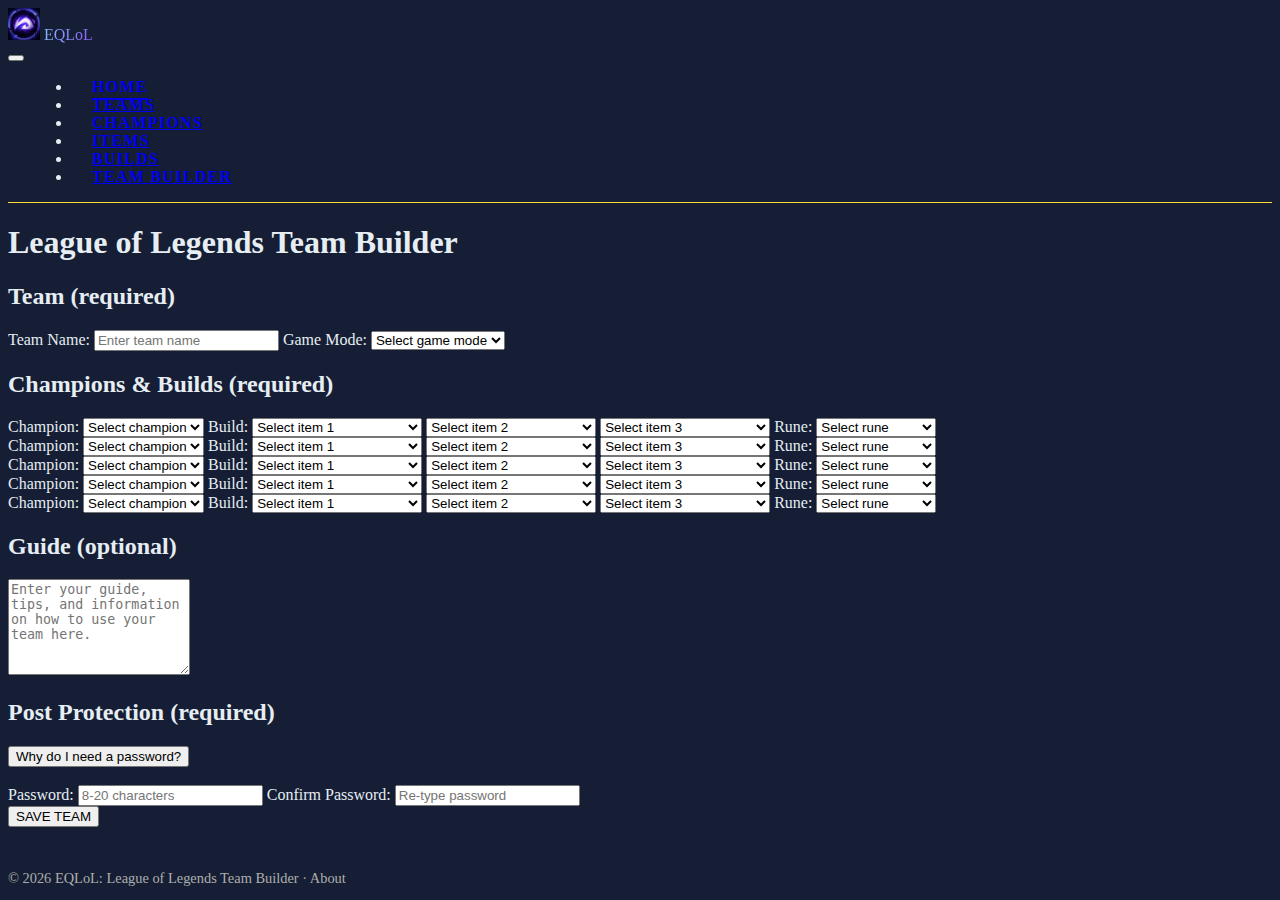
<file: view/team_builder.html>
<!DOCTYPE html>
<html lang="en">

<head>
    <meta charset="UTF-8">
    <meta name="viewport" content="width=device-width, initial-scale=1.0">
    <title>EQLoL - League of Legends Team Builder</title>
    <link rel="icon" href="images/favicon.jpeg" type="image/jpeg">
    <!-- Bootstrap CSS -->
    <link href="https://cdn.jsdelivr.net/npm/bootstrap@5.3.8/dist/css/bootstrap.min.css" rel="stylesheet"
        integrity="sha384-sRIl4kxILFvY47J16cr9ZwB07vP4J8+LH7qKQnuqkuIAvNWLzeN8tE5YBujZqJLB" crossorigin="anonymous" />
    <!-- Icons library -->
    <link rel="stylesheet" href="https://cdn.jsdelivr.net/npm/bootstrap-icons@1.13.1/font/bootstrap-icons.min.css">
    <!-- Custom CSS -->
    <link rel="stylesheet" href="css/stylesheet.css">
</head>

<body>
    <!-- Navbar -->
    <nav class="navbar navbar-expand-lg navbar-dark flex-column" style="padding-top: 0; padding-bottom: 0;">
        <!-- top row: web app name -->
        <div class="container-fluid bg-black justify-content-start">
            <a class="navbar-brand fw-bold gradient-text" href="index.html">
                <img src="images/favicon.jpeg" width="32" height="32" class="me-2">
                EQLoL
            </a>
        </div>
    </nav>
    <nav class="navbar-bottom navbar-expand-lg navbar-dark flex-column sticky-top"
        style="padding-top: 0; padding-bottom: 0;">
        <!-- bottom row: options (Home, Teams, Champions, Items, Builds, Team Builder) -->
        <div class="container-fluid bg-dark py-2 sticky-top">
            <button class="navbar-toggler" type="button" data-bs-toggle="collapse" data-bs-target="#navbarNav"
                aria-controls="navbarNav" aria-expanded="false" aria-label="Toggle navigation">
                <span class="navbar-toggler-icon"></span>
            </button>
            <div class="collapse navbar-collapse" id="navbarNav">
                <ul class="navbar-nav">
                    <li class="nav-item">
                        <a class="nav-link active" aria-current="page" href="index.html">Home</a>
                    </li>
                    <li class="nav-item">
                        <a class="nav-link" href="#">Teams</a>
                    </li>
                    <li class="nav-item">
                        <a class="nav-link" href="#">Champions</a>
                    </li>
                    <li class="nav-item">
                        <a class="nav-link" href="#">Items</a>
                    </li>
                    <li class="nav-item">
                        <a class="nav-link" href="#">Builds</a>
                    </li>
                    <li class="nav-item">
                        <a class="nav-link" href="team_builder.html">Team Builder</a>
                    </li>
                </ul>
            </div>
        </div>
    </nav>


    <div class="container py-5">
        <div class="build-container mx-auto">
            <h1>League of Legends Team Builder</h1>

            <form method="post" action="#">
                <section class="mt-4">
                    <div class="form-section">
                        <h2 class="form-title">Team <span class="form-span">(required)</span></h2>

                        <div class="form-body">
                            <label class="form-label" for="team_name">Team Name:</label>
                            <input class="form-control" id="team_name" name="team_name" placeholder="Enter team name"
                                required />

                            <label class="form-label mt-4" for="game_mode">Game Mode:</label>
                            <select class="form-select" id="game_mode" name="game_mode" required>
                                <option value="" disabled selected hidden>Select game mode</option>
                                <option value="normal">Normal</option>
                                <option value="ranked">Ranked</option>
                                <option value="aram">ARAM</option>
                            </select>
                        </div>
                    </div>

                </section>


                <section class="mt-4">
                    <div class="form-section">
                        <h2 class="form-title">Champions & Builds <span class="form-span">(required)</span></h2>

                        <div class="form-body">
                            <div class="row text-center justify-content-center gx-5 gy-4">

                                <!-- Champion 1 -->
                                <div class="col-6 col-md-2">

                                    <!-- Select Champion -->
                                    <label class="form-label mt-4" for="champ1">Champion:</label>
                                    <select class="form-select" id="champ1" name="champ1" required>
                                        <option value="" disabled selected hidden>Select champion</option>
                                        <option value="amumu">Amumu</option>
                                        <option value="ashe">Ashe</option>
                                        <option value="blitzcrank">Blitzcrank</option>
                                        <option value="camille">Camille</option>
                                        <option value="darius">Darius</option>
                                        <option value="jinx">Jinx</option>
                                        <option value="lux">Lux</option>
                                        <option value="miss_fortune">Miss Fortune</option>
                                        <option value="morgana">Morgana</option>
                                        <option value="pyke">Pyke</option>
                                        <option value="ryze">Ryze</option>
                                        <option value="samira">Samira</option>
                                        <option value="shen">Shen</option>
                                        <option value="teemo">Teemo</option>
                                        <option value="viego">Viego</option>
                                        <option value="yasuo">Yasuo</option>
                                        <option value="yunara">Yunara</option>
                                        <option value="zaahen">Zaahen</option>
                                        <option value="zyra">Zyra</option>
                                    </select>

                                    <!-- Select Build Items (3) -->
                                    <label class="form-label mt-4" for="build1Item1">Build:</label>
                                    <select class="form-select" id="build1Item1" name="build1Item1" required>
                                        <option value="" disabled selected hidden>Select item 1</option>
                                        <option value="bork">Blade of the Ruined King</option>
                                        <option value="celestial_opposition">Celestial Opposition</option>
                                        <option value="kraken_slayer">Kraken Slayer</option>
                                        <option value="nashors_tooth">Nashors Tooth</option>
                                        <option value="steraks_gage">Steraks Gage</option>
                                        <option value="trinity_force">Trinity Force</option>
                                        <option value="void_staff">Void Staff</option>
                                    </select>
                                    <select class="form-select mt-3" id="build1Item2" name="build1Item2" required>
                                        <option value="" disabled selected hidden>Select item 2</option>
                                        <option value="bork">Blade of the Ruined King</option>
                                        <option value="celestial_opposition">Celestial Opposition</option>
                                        <option value="kraken_slayer">Kraken Slayer</option>
                                        <option value="nashors_tooth">Nashors Tooth</option>
                                        <option value="steraks_gage">Steraks Gage</option>
                                        <option value="trinity_force">Trinity Force</option>
                                        <option value="void_staff">Void Staff</option>
                                    </select>
                                    <select class="form-select mt-3" id="build1Item3" name="build1Item3" required>
                                        <option value="" disabled selected hidden>Select item 3</option>
                                        <option value="bork">Blade of the Ruined King</option>
                                        <option value="celestial_opposition">Celestial Opposition</option>
                                        <option value="kraken_slayer">Kraken Slayer</option>
                                        <option value="nashors_tooth">Nashors Tooth</option>
                                        <option value="steraks_gage">Steraks Gage</option>
                                        <option value="trinity_force">Trinity Force</option>
                                        <option value="void_staff">Void Staff</option>
                                    </select>

                                    <!-- Select rune (1) -->
                                    <label class="form-label mt-4" for="rune1">Rune:</label>
                                    <select class="form-select" id="rune1" name="rune1" required>
                                        <option value="" disabled selected hidden>Select rune</option>
                                        <option value="Conqueror_rune">Conqueror</option>
                                        <option value="Hails_of_Blades_rune">Hails of Blade</option>
                                        <option value="Lethal_Tempo_rune">Lethal Tempo</option>
                                        <option value="Press_the_Attack_rune">Press the Attack</option>
                                    </select>
                                </div>


                                <!-- Champion 2 -->
                                <div class="col-6 col-md-2">

                                    <!-- Select Champion -->
                                    <label class="form-label mt-4" for="champ2">Champion:</label>
                                    <select class="form-select" id="champ2" name="champ2" required>
                                        <option value="" disabled selected hidden>Select champion</option>
                                        <option value="amumu">Amumu</option>
                                        <option value="ashe">Ashe</option>
                                        <option value="blitzcrank">Blitzcrank</option>
                                        <option value="camille">Camille</option>
                                        <option value="darius">Darius</option>
                                        <option value="jinx">Jinx</option>
                                        <option value="lux">Lux</option>
                                        <option value="miss_fortune">Miss Fortune</option>
                                        <option value="morgana">Morgana</option>
                                        <option value="pyke">Pyke</option>
                                        <option value="ryze">Ryze</option>
                                        <option value="samira">Samira</option>
                                        <option value="shen">Shen</option>
                                        <option value="teemo">Teemo</option>
                                        <option value="viego">Viego</option>
                                        <option value="yasuo">Yasuo</option>
                                        <option value="yunara">Yunara</option>
                                        <option value="zaahen">Zaahen</option>
                                        <option value="zyra">Zyra</option>
                                    </select>

                                    <!-- Select Build Items (3) -->
                                    <label class="form-label mt-4" for="build2Item1">Build:</label>
                                    <select class="form-select" id="build2Item1" name="build2Item1" required>
                                        <option value="" disabled selected hidden>Select item 1</option>
                                        <option value="bork">Blade of the Ruined King</option>
                                        <option value="celestial_opposition">Celestial Opposition</option>
                                        <option value="kraken_slayer">Kraken Slayer</option>
                                        <option value="nashors_tooth">Nashors Tooth</option>
                                        <option value="steraks_gage">Steraks Gage</option>
                                        <option value="trinity_force">Trinity Force</option>
                                        <option value="void_staff">Void Staff</option>
                                    </select>
                                    <select class="form-select mt-3" id="build2Item2" name="build2Item2" required>
                                        <option value="" disabled selected hidden>Select item 2</option>
                                        <option value="bork">Blade of the Ruined King</option>
                                        <option value="celestial_opposition">Celestial Opposition</option>
                                        <option value="kraken_slayer">Kraken Slayer</option>
                                        <option value="nashors_tooth">Nashors Tooth</option>
                                        <option value="steraks_gage">Steraks Gage</option>
                                        <option value="trinity_force">Trinity Force</option>
                                        <option value="void_staff">Void Staff</option>
                                    </select>
                                    <select class="form-select mt-3" id="build2Item3" name="build2Item3" required>
                                        <option value="" disabled selected hidden>Select item 3</option>
                                        <option value="bork">Blade of the Ruined King</option>
                                        <option value="celestial_opposition">Celestial Opposition</option>
                                        <option value="kraken_slayer">Kraken Slayer</option>
                                        <option value="nashors_tooth">Nashors Tooth</option>
                                        <option value="steraks_gage">Steraks Gage</option>
                                        <option value="trinity_force">Trinity Force</option>
                                        <option value="void_staff">Void Staff</option>
                                    </select>

                                    <!-- Select rune (1) -->
                                    <label class="form-label mt-4" for="rune2">Rune:</label>
                                    <select class="form-select" id="rune2" name="rune2" required>
                                        <option value="" disabled selected hidden>Select rune</option>
                                        <option value="Conqueror_rune">Conqueror</option>
                                        <option value="Hails_of_Blades_rune">Hails of Blade</option>
                                        <option value="Lethal_Tempo_rune">Lethal Tempo</option>
                                        <option value="Press_the_Attack_rune">Press the Attack</option>
                                    </select>
                                </div>


                                <!-- Champion 3 -->
                                <div class="col-6 col-md-2">

                                    <!-- Select Champion -->
                                    <label class="form-label mt-4" for="champ3">Champion:</label>
                                    <select class="form-select" id="champ3" name="champ3" required>
                                        <option value="" disabled selected hidden>Select champion</option>
                                        <option value="amumu">Amumu</option>
                                        <option value="ashe">Ashe</option>
                                        <option value="blitzcrank">Blitzcrank</option>
                                        <option value="camille">Camille</option>
                                        <option value="darius">Darius</option>
                                        <option value="jinx">Jinx</option>
                                        <option value="lux">Lux</option>
                                        <option value="miss_fortune">Miss Fortune</option>
                                        <option value="morgana">Morgana</option>
                                        <option value="pyke">Pyke</option>
                                        <option value="ryze">Ryze</option>
                                        <option value="samira">Samira</option>
                                        <option value="shen">Shen</option>
                                        <option value="teemo">Teemo</option>
                                        <option value="viego">Viego</option>
                                        <option value="yasuo">Yasuo</option>
                                        <option value="yunara">Yunara</option>
                                        <option value="zaahen">Zaahen</option>
                                        <option value="zyra">Zyra</option>
                                    </select>

                                    <!-- Select Build Items (3) -->
                                    <label class="form-label mt-4" for="build3Item1">Build:</label>
                                    <select class="form-select" id="build3Item1" name="build3Item1" required>
                                        <option value="" disabled selected hidden>Select item 1</option>
                                        <option value="bork">Blade of the Ruined King</option>
                                        <option value="celestial_opposition">Celestial Opposition</option>
                                        <option value="kraken_slayer">Kraken Slayer</option>
                                        <option value="nashors_tooth">Nashors Tooth</option>
                                        <option value="steraks_gage">Steraks Gage</option>
                                        <option value="trinity_force">Trinity Force</option>
                                        <option value="void_staff">Void Staff</option>
                                    </select>
                                    <select class="form-select mt-3" id="build3Item2" name="build3Item2" required>
                                        <option value="" disabled selected hidden>Select item 2</option>
                                        <option value="bork">Blade of the Ruined King</option>
                                        <option value="celestial_opposition">Celestial Opposition</option>
                                        <option value="kraken_slayer">Kraken Slayer</option>
                                        <option value="nashors_tooth">Nashors Tooth</option>
                                        <option value="steraks_gage">Steraks Gage</option>
                                        <option value="trinity_force">Trinity Force</option>
                                        <option value="void_staff">Void Staff</option>
                                    </select>
                                    <select class="form-select mt-3" id="build3Item3" name="build3Item3" required>
                                        <option value="" disabled selected hidden>Select item 3</option>
                                        <option value="bork">Blade of the Ruined King</option>
                                        <option value="celestial_opposition">Celestial Opposition</option>
                                        <option value="kraken_slayer">Kraken Slayer</option>
                                        <option value="nashors_tooth">Nashors Tooth</option>
                                        <option value="steraks_gage">Steraks Gage</option>
                                        <option value="trinity_force">Trinity Force</option>
                                        <option value="void_staff">Void Staff</option>
                                    </select>

                                    <!-- Select rune (1) -->
                                    <label class="form-label mt-4" for="rune3">Rune:</label>
                                    <select class="form-select" id="rune3" name="rune3" required>
                                        <option value="" disabled selected hidden>Select rune</option>
                                        <option value="Conqueror_rune">Conqueror</option>
                                        <option value="Hails_of_Blades_rune">Hails of Blade</option>
                                        <option value="Lethal_Tempo_rune">Lethal Tempo</option>
                                        <option value="Press_the_Attack_rune">Press the Attack</option>
                                    </select>
                                </div>


                                <!-- Champion 4 -->
                                <div class="col-6 col-md-2">

                                    <!-- Select Champion -->
                                    <label class="form-label mt-4" for="champ4">Champion:</label>
                                    <select class="form-select" id="champ4" name="champ4" required>
                                        <option value="" disabled selected hidden>Select champion</option>
                                        <option value="amumu">Amumu</option>
                                        <option value="ashe">Ashe</option>
                                        <option value="blitzcrank">Blitzcrank</option>
                                        <option value="camille">Camille</option>
                                        <option value="darius">Darius</option>
                                        <option value="jinx">Jinx</option>
                                        <option value="lux">Lux</option>
                                        <option value="miss_fortune">Miss Fortune</option>
                                        <option value="morgana">Morgana</option>
                                        <option value="pyke">Pyke</option>
                                        <option value="ryze">Ryze</option>
                                        <option value="samira">Samira</option>
                                        <option value="shen">Shen</option>
                                        <option value="teemo">Teemo</option>
                                        <option value="viego">Viego</option>
                                        <option value="yasuo">Yasuo</option>
                                        <option value="yunara">Yunara</option>
                                        <option value="zaahen">Zaahen</option>
                                        <option value="zyra">Zyra</option>
                                    </select>

                                    <!-- Select Build Items (3) -->
                                    <label class="form-label mt-4" for="build4Item1">Build:</label>
                                    <select class="form-select" id="build4Item1" name="build4Item1" required>
                                        <option value="" disabled selected hidden>Select item 1</option>
                                        <option value="bork">Blade of the Ruined King</option>
                                        <option value="celestial_opposition">Celestial Opposition</option>
                                        <option value="kraken_slayer">Kraken Slayer</option>
                                        <option value="nashors_tooth">Nashors Tooth</option>
                                        <option value="steraks_gage">Steraks Gage</option>
                                        <option value="trinity_force">Trinity Force</option>
                                        <option value="void_staff">Void Staff</option>
                                    </select>
                                    <select class="form-select mt-3" id="build4Item2" name="build4Item2" required>
                                        <option value="" disabled selected hidden>Select item 2</option>
                                        <option value="bork">Blade of the Ruined King</option>
                                        <option value="celestial_opposition">Celestial Opposition</option>
                                        <option value="kraken_slayer">Kraken Slayer</option>
                                        <option value="nashors_tooth">Nashors Tooth</option>
                                        <option value="steraks_gage">Steraks Gage</option>
                                        <option value="trinity_force">Trinity Force</option>
                                        <option value="void_staff">Void Staff</option>
                                    </select>
                                    <select class="form-select mt-3" id="build4Item3" name="build4Item3" required>
                                        <option value="" disabled selected hidden>Select item 3</option>
                                        <option value="bork">Blade of the Ruined King</option>
                                        <option value="celestial_opposition">Celestial Opposition</option>
                                        <option value="kraken_slayer">Kraken Slayer</option>
                                        <option value="nashors_tooth">Nashors Tooth</option>
                                        <option value="steraks_gage">Steraks Gage</option>
                                        <option value="trinity_force">Trinity Force</option>
                                        <option value="void_staff">Void Staff</option>
                                    </select>

                                    <!-- Select rune (1) -->
                                    <label class="form-label mt-4" for="rune4">Rune:</label>
                                    <select class="form-select" id="rune4" name="rune4" required>
                                        <option value="" disabled selected hidden>Select rune</option>
                                        <option value="Conqueror_rune">Conqueror</option>
                                        <option value="Hails_of_Blades_rune">Hails of Blade</option>
                                        <option value="Lethal_Tempo_rune">Lethal Tempo</option>
                                        <option value="Press_the_Attack_rune">Press the Attack</option>
                                    </select>
                                </div>

                                <!-- Champion 5 -->
                                <div class="col-6 col-md-2">

                                    <!-- Select Champion -->
                                    <label class="form-label mt-4" for="champ5">Champion:</label>
                                    <select class="form-select" id="champ5" name="champ5" required>
                                        <option value="" disabled selected hidden>Select champion</option>
                                        <option value="amumu">Amumu</option>
                                        <option value="ashe">Ashe</option>
                                        <option value="blitzcrank">Blitzcrank</option>
                                        <option value="camille">Camille</option>
                                        <option value="darius">Darius</option>
                                        <option value="jinx">Jinx</option>
                                        <option value="lux">Lux</option>
                                        <option value="miss_fortune">Miss Fortune</option>
                                        <option value="morgana">Morgana</option>
                                        <option value="pyke">Pyke</option>
                                        <option value="ryze">Ryze</option>
                                        <option value="samira">Samira</option>
                                        <option value="shen">Shen</option>
                                        <option value="teemo">Teemo</option>
                                        <option value="viego">Viego</option>
                                        <option value="yasuo">Yasuo</option>
                                        <option value="yunara">Yunara</option>
                                        <option value="zaahen">Zaahen</option>
                                        <option value="zyra">Zyra</option>
                                    </select>

                                    <!-- Select Build Items (3) -->
                                    <label class="form-label mt-4" for="build5Item1">Build:</label>
                                    <select class="form-select" id="build5Item1" name="build5Item1" required>
                                        <option value="" disabled selected hidden>Select item 1</option>
                                        <option value="bork">Blade of the Ruined King</option>
                                        <option value="celestial_opposition">Celestial Opposition</option>
                                        <option value="kraken_slayer">Kraken Slayer</option>
                                        <option value="nashors_tooth">Nashors Tooth</option>
                                        <option value="steraks_gage">Steraks Gage</option>
                                        <option value="trinity_force">Trinity Force</option>
                                        <option value="void_staff">Void Staff</option>
                                    </select>
                                    <select class="form-select mt-3" id="build5Item2" name="build5Item2" required>
                                        <option value="" disabled selected hidden>Select item 2</option>
                                        <option value="bork">Blade of the Ruined King</option>
                                        <option value="celestial_opposition">Celestial Opposition</option>
                                        <option value="kraken_slayer">Kraken Slayer</option>
                                        <option value="nashors_tooth">Nashors Tooth</option>
                                        <option value="steraks_gage">Steraks Gage</option>
                                        <option value="trinity_force">Trinity Force</option>
                                        <option value="void_staff">Void Staff</option>
                                    </select>
                                    <select class="form-select mt-3" id="build5Item3" name="build5Item3" required>
                                        <option value="" disabled selected hidden>Select item 3</option>
                                        <option value="bork">Blade of the Ruined King</option>
                                        <option value="celestial_opposition">Celestial Opposition</option>
                                        <option value="kraken_slayer">Kraken Slayer</option>
                                        <option value="nashors_tooth">Nashors Tooth</option>
                                        <option value="steraks_gage">Steraks Gage</option>
                                        <option value="trinity_force">Trinity Force</option>
                                        <option value="void_staff">Void Staff</option>
                                    </select>

                                    <!-- Select rune (1) -->
                                    <label class="form-label mt-4" for="rune5">Rune:</label>
                                    <select class="form-select" id="rune5" name="rune5" required>
                                        <option value="" disabled selected hidden>Select rune</option>
                                        <option value="Conqueror_rune">Conqueror</option>
                                        <option value="Hails_of_Blades_rune">Hails of Blade</option>
                                        <option value="Lethal_Tempo_rune">Lethal Tempo</option>
                                        <option value="Press_the_Attack_rune">Press the Attack</option>
                                    </select>
                                </div>

                            </div>

                        </div>
                    </div>
                </section>


                <section class="mt-4">
                    <div class="form-section">
                        <h2 class="form-title">Guide <span class="form-span">(optional)</span></h2>

                        <div class="form-body">
                            <textarea class="form-control" id="team-guide" name="team_guide" rows="6"
                                placeholder="Enter your guide, tips, and information on how to use your team here."></textarea>
                        </div>
                    </div>
                </section>


                <section class="mt-4">
                    <div class="form-section">
                        <h2 class="form-title">Post Protection <span class="form-span">(required)</span></h2>

                        <!-- Password help tip -->
                        <div class="mt-2">
                            <button type="button" class="btn btn-link p-0" id="passwordHelp" onclick="showHideHelp()">
                                Why do I need a password?
                            </button>
                        </div>
                        <div id="passwordHelpText" class="password-help form-text"
                            style="visibility: hidden; color: white;">
                            Create a password to protect your post so you can edit or delete it later.
                        </div>


                        <div class="form-body">
                            <label class="form-label" for="post_password">Password:</label>
                            <input class="form-control" type="password" name="post_password" id="post_password"
                                minlength="8" maxlength="20" placeholder="8-20 characters" required>

                            <!-- Confirm password -->
                            <label class="form-label mt-4" for="confirm_password">Confirm Password:</label>
                            <input class="form-control" type="password" name="confirm_password" id="confirm_password"
                                minlength="8" maxlength="20" placeholder="Re-type password" required>
                        </div>
                    </div>
                </section>

                <div class="text-center">
                    <button type="submit"
                        class="form-btn text-center btn btn-lg btn-warning fw-bold text-uppercase mt-4"> SAVE
                        TEAM
                    </button>
                </div>
            </form>
        </div>
    </div>


    <!-- Footer -->
    <footer class="text-center p-3 bg-black" style="font-size: 0.9rem; color:#aeaeae;">
        © 2026 EQLoL: League of Legends Team Builder ·
        <a href="#" style="color:#aeaeae; text-decoration:none;">About</a>
    </footer>


    <!-- Bootstrap Javascript -->
    <script src="https://cdn.jsdelivr.net/npm/bootstrap@5.3.8/dist/js/bootstrap.bundle.min.js"
        integrity="sha384-FKyoEForCGlyvwx9Hj09JcYn3nv7wiPVlz7YYwJrWVcXK/BmnVDxM+D2scQbITxI" crossorigin="anonymous">
        </script>

    <script>
        const helpText = document.getElementById("passwordHelpText");

        // Toggle visibility for password help text.
        function showHideHelp() {
            if (helpText.style.visibility === "hidden") {
                helpText.style.visibility = "visible"
            } else {
                helpText.style.visibility = "hidden"
            }
        }
    </script>

</body>

</html>
</file>
<file: view/css/stylesheet.css>
body {
    background-color: #151e34;
    color: #e6edf3;
}

/* ===== index.html (main page) ===== */
/* Navbar CSS */
.navbar-nav .nav-link {
    font-weight: 600;
    letter-spacing: 0.08em;
    text-transform: uppercase;
    padding: 0.75em 1.25em;
}

.navbar-nav .nav-item {
    margin-right: 1.5em;
    margin-left: 1.5em;
}

.navbar-nav .nav-link.active {
    text-decoration: underline;
    text-underline-offset: 6px;
    text-decoration-thickness: 2px;
}

.navbar-bottom {
    border-bottom: 0.5px solid rgb(255, 221, 49);
}

.gradient-text {
    background: linear-gradient(90deg, #7cf6ff, #8b5cf6);
    -webkit-background-clip: text;
    -webkit-text-fill-color: transparent;
    background-clip: text;
}

/* Footer CSS */
footer {
    margin-top: 3em;
}

footer a:hover {
    color: rgb(203, 200, 200) !important;
}

/* Banner Section */
.banner-section {
    background-image:
        linear-gradient(to bottom,
            rgba(20, 30, 50, 0.85) 0%,
            rgba(20, 30, 50, 0.85) 60%,
            rgba(20, 30, 50, 1) 100%),
        url("../images/07-lol-ryze.jpg");

    background-size: cover;
    background-position: center;
    background-repeat: no-repeat;
    background-attachment: fixed;
}

.banner-badge {
    border-radius: 800px;
    padding: 0.55rem 1.05rem;
    font-weight: 700;
    letter-spacing: 0.1em;
    background: linear-gradient(90deg, #ceba52, #c5882c);
}

.banner-section p {
    margin-top: 1.25rem;
    font-size: 1.2rem;
    line-height: 1.7;
    color: white;
}

.banner-section h1 {
    font-size: 4.7rem;
    line-height: 0.95;
    font-weight: 800;
    margin-top: 5px;
    text-shadow: 0 0 2.5px #ffff00;
}

.banner-section .btn {
    margin-top: 1.5rem;
    padding: 1em 1.5em;
    font-weight: 800;
    letter-spacing: 0.05em;
    border: none;
    background: linear-gradient(90deg, #444fe3 0%, #cf2feb 70%, #60a5fa 100%);
    transition: transform 0.25s ease;
}

.banner-section .btn:hover {
    filter: brightness(1.05);
    box-shadow:
        0 14px 32px rgba(0, 0, 0, 0.45),
        0 0 22px rgba(34, 211, 238, 0.30),
        0 0 44px rgba(139, 92, 246, 0.22);
    transition: transform 0.25s ease;
    transform: scale(1.05);
}

.banner-section img {
    border-radius: 1rem;
    box-shadow: 0 20px 10px -5px rgba(0, 0, 0, 0.4);
}

/* Teams Section */
.teams-section {
    background-color: #0f172a;
}

.teams-section h2,
.champs-section h2,
.items-section h2,
.builds-section h2 {
    font-size: 4.5rem;
    color: #fefae4;
    line-height: 0.95;
    font-weight: 700;
    margin-top: 4rem;
    letter-spacing: 0.02em;
}

.teams-section p,
.champs-section p,
.items-section p,
.builds-section p {
    margin-top: 1.25rem;
    font-size: 1.15rem;
    line-height: 1.7;
    color: white;
    margin-bottom: 1.5em;
}

/* Team Card CSS */
.team-card,
.champ-card {
    background: #2f425b;
    border: 1px solid rgba(216, 214, 214, 0.372);
    border-radius: 14px;
    box-shadow: 0 10px 24px rgba(0, 0, 0, 0.25);
}

.team-card-link:hover,
.team-card-link {
    text-decoration: none;
}

.team-card:hover {
    border: 1.3px solid rgba(243, 241, 241, 0.854);
    border-radius: 14px;
}

.team-card .card-body {
    padding: 22px 24px;
}

.champ-icon {
    width: 52px;
    height: 52px;
    border-radius: 50%;
    background: rgba(255, 255, 255, 0.08);
    border: 2px solid rgba(0, 0, 0, 0.25);
    gap: 10px;
    padding: 1px;
}

.team-card h5 {
    color: #ffffff;
    font-size: 1.5rem;
    letter-spacing: 0.02em;
}

.team-badge {
    background: rgba(255, 255, 255, 0.14);
    color: rgba(0, 0, 0, 0.9);
    font-weight: 450;
}

.team-upvotes,
.time-posted {
    color: rgba(255, 255, 255, 0.8);
}

.see-all-teams .bi {
    color: #dcc659;
    font-size: 1.5rem;
}

.see-all-teams {
    color: #ffffff;
    text-decoration: none;
    font-weight: 500;
    font-size: 1.02rem;
}

.see-all-teams span:hover {
    color: #e6e0e0;
}

.see-all-teams:hover {
    transition: transform 0.4s ease;
    transform: translateX(6px);
}

/* Champions Section */
.champs-section {
    background-image:
        linear-gradient(to bottom,
            rgba(31, 42, 68, 0.85) 0%,
            rgba(31, 42, 68, 0.85) 10%,
            rgba(31, 42, 68, 1) 100%),
        url("../images/background-1.jpg");

    background-size: cover;
    background-position: center;
    background-repeat: no-repeat;
}

.champ-card {
    max-width: 250px;
    margin: 0 auto;
}

.champ-card .champ-icon {
    width: 150px;
    height: 150px;
    margin: 0 auto 12px;
    border-radius: 0;
    background-color: #1C1F24;
}

.champ-card .card-body {
    padding: 14px;
}

.champ-card h5 {
    color: #ffffff;
    font-size: 1.5rem;
    letter-spacing: 0.02em;
}

.team-card-link {
    text-decoration: none;
}

.champ-card {
    transition: transform 0.25s ease;
}

.team-card-link:hover .champ-card {
    transform: translateY(-6px);
}

.team-card-link:hover h5 {
    color: #e6e0e0;
}

.role-subtext {
    font-size: 0.9rem !important;
    color: rgb(162, 162, 162) !important;
    margin-top: -4px !important;
}

.role-subtext-num {
    font-size: 0.9rem !important;
    color: #F2BE00 !important;
    margin-top: 7px !important;
    margin-bottom: 20px !important;
    font-weight: 500;
}

/* Items section */
.items-section {
    background-color: #18223b;
    border-top: 3px solid rgba(255, 255, 255, 0.071);
    border-bottom: 3px solid rgba(255, 255, 255, 0.071);
}

/* Builds section */
.champ-card {
    transition: transform 0.25s ease, box-shadow 0.25s ease, border 0.25s ease;
}

.champ-card:hover {
    transform: translateY(-6px);
    border: 1px solid rgb(252, 222, 69);
    box-shadow:
        0 0 0 1px rgba(255, 221, 49, 0.35),
        0 0 18px rgba(255, 221, 49, 0.35),
        0 0 36px rgba(255, 221, 49, 0.25),
        0 16px 32px rgba(0, 0, 0, 0.55);
}

.card-body .btn {
    padding: 10px 10px;
    margin-top: 3em !important;
    font-size: 1.15rem;
    margin-bottom: 13px !important;
    transition: transform 0.25s ease, box-shadow 0.25s ease;
}

.card-body .btn:hover {
    transition: transform 0.25s ease;
    transform: scale(1.05);
}

.champ-icon {
    margin-top: 1em !important;
}

.b-icon {
    width: 80px;
    height: 80px;
    border-radius: 8px;
    border: 1.4px solid rgb(255, 221, 49);
    background-color: #1C1F24;
    padding: 3px;
}
</file>
<file: public_html/css/stylesheet.css>
body {
    background-color: #151e34;
    color: #e6edf3;
}

/* ===== index.html (main page) ===== */
/* Navbar CSS */
.navbar-nav .nav-link {
    font-weight: 600;
    letter-spacing: 0.08em;
    text-transform: uppercase;
    padding: 0.75em 1.25em;
}

.navbar-nav .nav-item {
    margin-right: 1.5em;
    margin-left: 1.5em;
}

.navbar-bottom {
    border-bottom: 0.5px solid rgb(255, 221, 49);
}

.gradient-text {
    background: linear-gradient(90deg, #7cf6ff, #8b5cf6);
    -webkit-background-clip: text;
    -webkit-text-fill-color: transparent;
    background-clip: text;
}

/* Footer CSS */
footer {
    margin-top: 4em;
}

footer a:hover {
    color: rgb(203, 200, 200) !important;
}

/* Banner Section */
.banner-section {
    background-image:
        linear-gradient(to bottom,
            rgba(20, 30, 50, 0.85) 0%,
            rgba(20, 30, 50, 0.85) 60%,
            rgba(20, 30, 50, 1) 100%),
        url("../images/07-lol-ryze.jpg");

    background-size: cover;
    background-repeat: no-repeat;
    background-attachment: fixed;
}

.banner-badge {
    border-radius: 800px;
    padding: 0.55rem 1.05rem;
    font-weight: 700;
    letter-spacing: 0.1em;
    background: linear-gradient(90deg, #ceba52, #c5882c);
}

.banner-section p {
    margin-top: 1.25rem;
    font-size: 1.2rem;
    color: white;
}

.banner-section h1 {
    font-size: 4.7rem;
    font-weight: 800;
    margin-top: 5px;
    text-shadow: 0 0 2.5px #ffff00;
}

.banner-section .btn {
    margin-top: 1.5rem;
    padding: 1em 1.5em;
    font-weight: 800;
    border: none;
    background: linear-gradient(90deg, #444fe3 0%, #cf2feb 70%, #60a5fa 100%);
    transition: transform 0.25s ease;
}

.banner-section .btn:hover {
    filter: brightness(1.05);
    box-shadow:
        0 14px 32px rgba(0, 0, 0, 0.45),
        0 0 22px rgba(34, 211, 238, 0.30),
        0 0 44px rgba(139, 92, 246, 0.22);
    transition: transform 0.25s ease;
    transform: scale(1.05);
}

.banner-section img {
    border-radius: 1rem;
    box-shadow: 0 20px 10px -5px rgba(0, 0, 0, 0.4);
}

/* Teams Section */
.teams-section {
    background-color: #0f172a;
}

.teams-section h2,
.champs-section h2,
.items-section h2,
.builds-section h2 {
    font-size: 4.5rem;
    color: #fefae4;
    font-weight: 700;
    margin-top: 4rem;
}

.teams-section p,
.champs-section p,
.items-section p,
.builds-section p {
    margin-top: 1.25rem;
    font-size: 1.15rem;
    color: white;
    margin-bottom: 1.5em;
}

/* Team Card CSS */
.team-card,
.champ-card {
    background: #2f425b;
    border: 1px solid rgba(216, 214, 214, 0.372);
    border-radius: 14px;
    box-shadow: 0 10px 24px rgba(0, 0, 0, 0.25);
}

.team-card-link:hover,
.team-card-link {
    text-decoration: none;
}

.team-card:hover {
    border: 1.3px solid rgba(243, 241, 241, 0.854);
    border-radius: 14px;
}

.team-card .card-body {
    padding: 22px 24px;
}

.champ-icon {
    width: 52px;
    height: 52px;
    border-radius: 50%;
    background: rgba(255, 255, 255, 0.08);
    border: 2px solid rgba(0, 0, 0, 0.25);
    padding: 1px;
}

.team-card h5 {
    color: #ffffff;
    font-size: 1.5rem;
}

.team-badge {
    background: rgba(255, 255, 255, 0.14);
    color: rgba(0, 0, 0, 0.9);
    font-weight: 450;
}

.team-upvotes,
.time-posted {
    color: rgba(255, 255, 255, 0.8);
}

.see-all-teams .bi {
    color: #dcc659;
    font-size: 1.5rem;
}

.see-all-teams {
    color: #ffffff;
    text-decoration: none;
    font-weight: 500;
    font-size: 1.02rem;
}

.see-all-teams span:hover {
    color: #e6e0e0;
}

.see-all-teams:hover {
    transition: transform 0.4s ease;
    transform: translateX(6px);
}

/* Champions Section */
.champs-section {
    background-image:
        linear-gradient(to bottom,
            rgba(31, 42, 68, 0.85) 0%,
            rgba(31, 42, 68, 0.85) 10%,
            rgba(31, 42, 68, 1) 100%),
        url("../images/background-1.jpg");

    background-size: cover;
    background-repeat: no-repeat;
}

.champ-card {
    max-width: 250px;
    margin: 0 auto;
}

.champ-card .champ-icon {
    width: 150px;
    height: 150px;
    margin: 0 auto 12px;
    border-radius: 0;
    background-color: #1C1F24;
}

.champ-card .card-body {
    padding: 14px;
}

.champ-card h5 {
    color: #ffffff;
    font-size: 1.5rem;
}

.team-card-link {
    text-decoration: none;
}

.champ-card {
    transition: transform 0.25s ease;
}

.team-card-link:hover .champ-card {
    transform: translateY(-6px);
}

.team-card-link:hover h5 {
    color: #e6e0e0;
}

.role-subtext {
    font-size: 0.9rem !important;
    color: rgb(162, 162, 162) !important;
    margin-top: -4px !important;
}

.role-subtext-num {
    font-size: 0.9rem !important;
    color: #F2BE00 !important;
    margin-top: 7px !important;
    margin-bottom: 20px !important;
    font-weight: 500;
}

/* Items section */
.items-section {
    background-color: #18223b;
    border-top: 3px solid rgba(255, 255, 255, 0.071);
    border-bottom: 3px solid rgba(255, 255, 255, 0.071);
}

/* Builds section */
.champ-card {
    transition: transform 0.25s ease, box-shadow 0.25s ease, border 0.25s ease;
}

.champ-card:hover {
    transform: translateY(-6px);
    border: 1px solid rgb(252, 222, 69);
    box-shadow:
        0 0 0 1px rgba(255, 221, 49, 0.35),
        0 0 18px rgba(255, 221, 49, 0.35),
        0 0 36px rgba(255, 221, 49, 0.25),
        0 16px 32px rgba(0, 0, 0, 0.55);
}

.card-body .btn {
    padding: 10px 10px;
    margin-top: 3em !important;
    font-size: 1.15rem;
    margin-bottom: 13px !important;
    transition: transform 0.25s ease, box-shadow 0.25s ease;
}

.card-body .btn:hover {
    transition: transform 0.25s ease;
    transform: scale(1.05);
}

.champ-icon {
    margin-top: 1em !important;
}

.b-icon {
    width: 80px;
    height: 80px;
    border-radius: 8px;
    border: 1.4px solid rgb(255, 221, 49);
    background-color: #1C1F24;
    padding: 3px;
}


/* team_builder.html */
.build-container h1 {
    color: #fefae4;
    font-weight: 700;
}

.form-section {
    background: #2f425b;
    border-radius: 18px;
    box-shadow: 0 10px 10px rgba(0, 0, 0, 0.15);
    border: 1px solid rgba(255, 255, 255, 0.06);
    padding: 22px;
}

.form-body {
    padding: 22px;
}

.form-title {
    margin: 0;
    color: #e5e7eb;
}

.form-span {
    font-size: 0.9rem;
    color: #c9d0de;
    font-weight: 600;
    vertical-align: middle;
}

.form-btn {
    transition: transform 0.25s ease, box-shadow 0.25s ease;
}

.form-btn:hover {
    transition: transform 0.25s ease;
    transform: scale(1.05);
}

.password-help {
    color: #93c4fd;
}

.password-help:hover {
    color: #bfd5fe;
}
</file>
